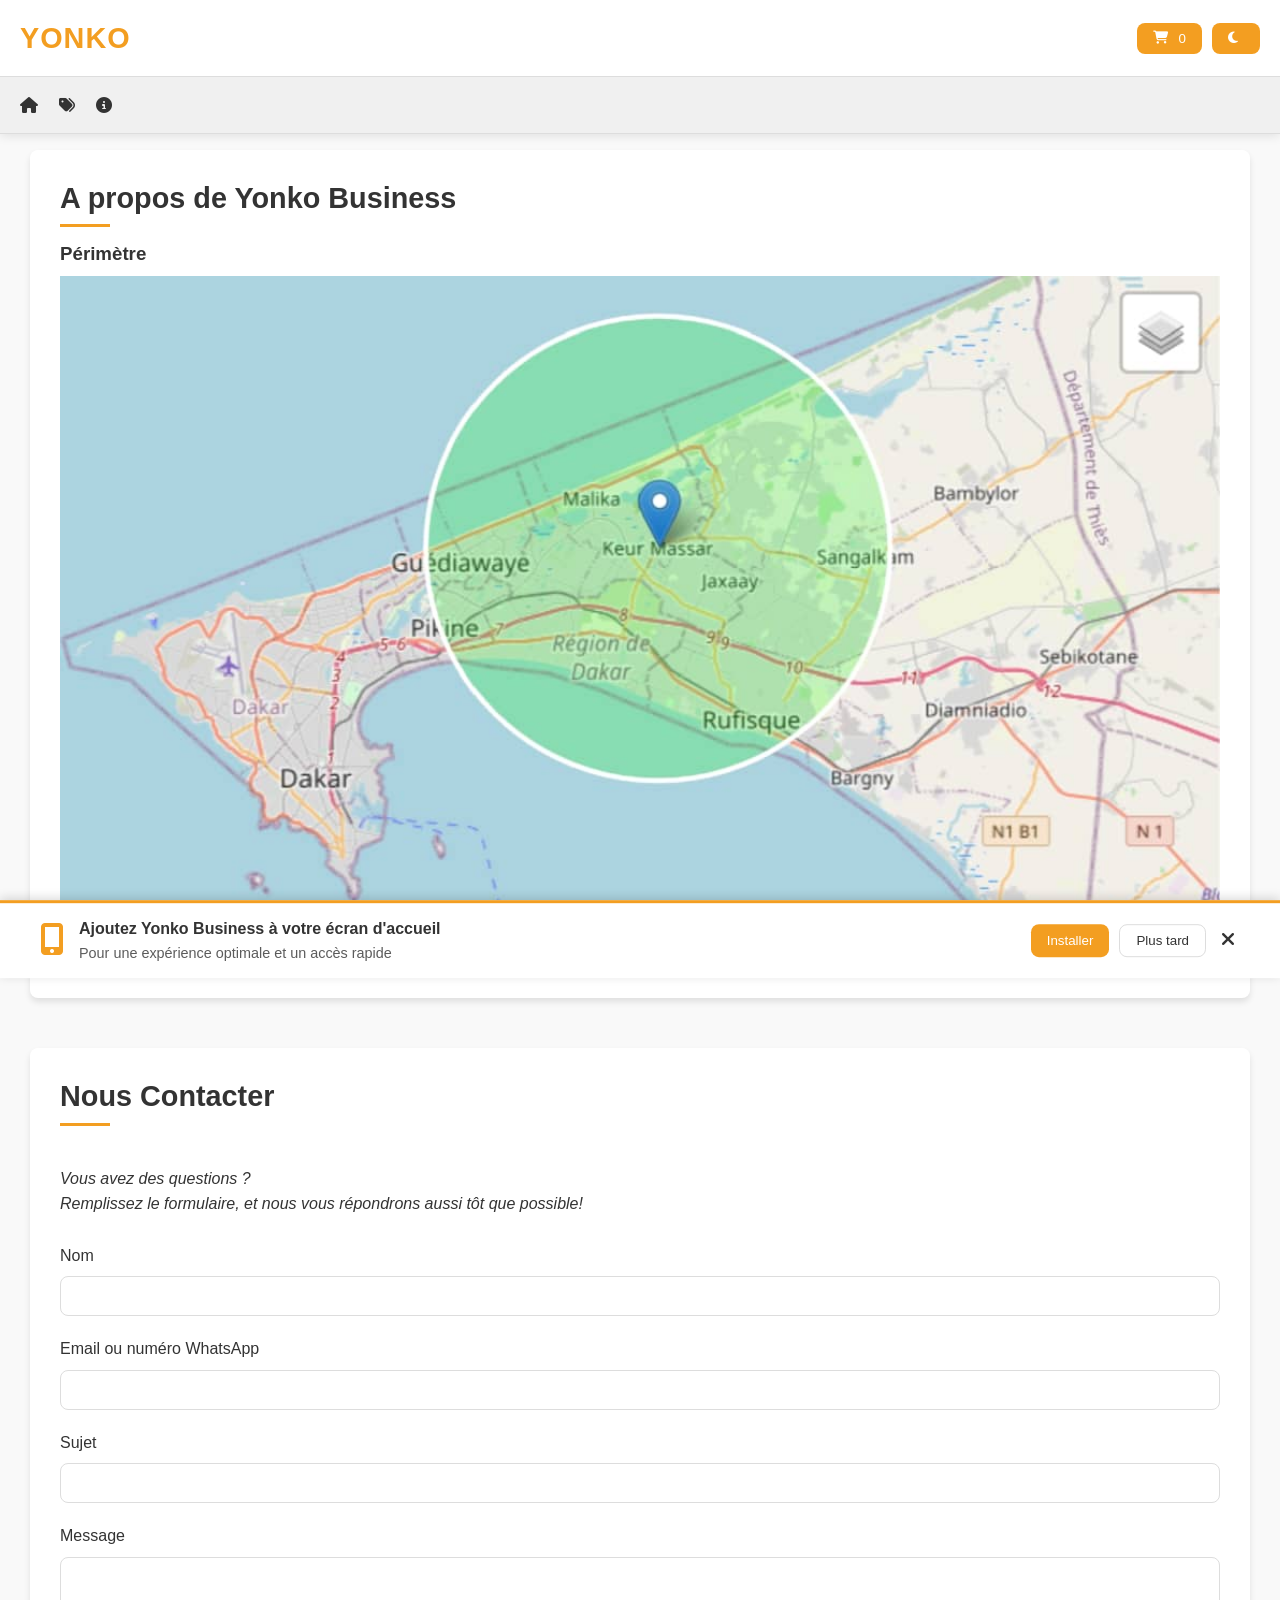
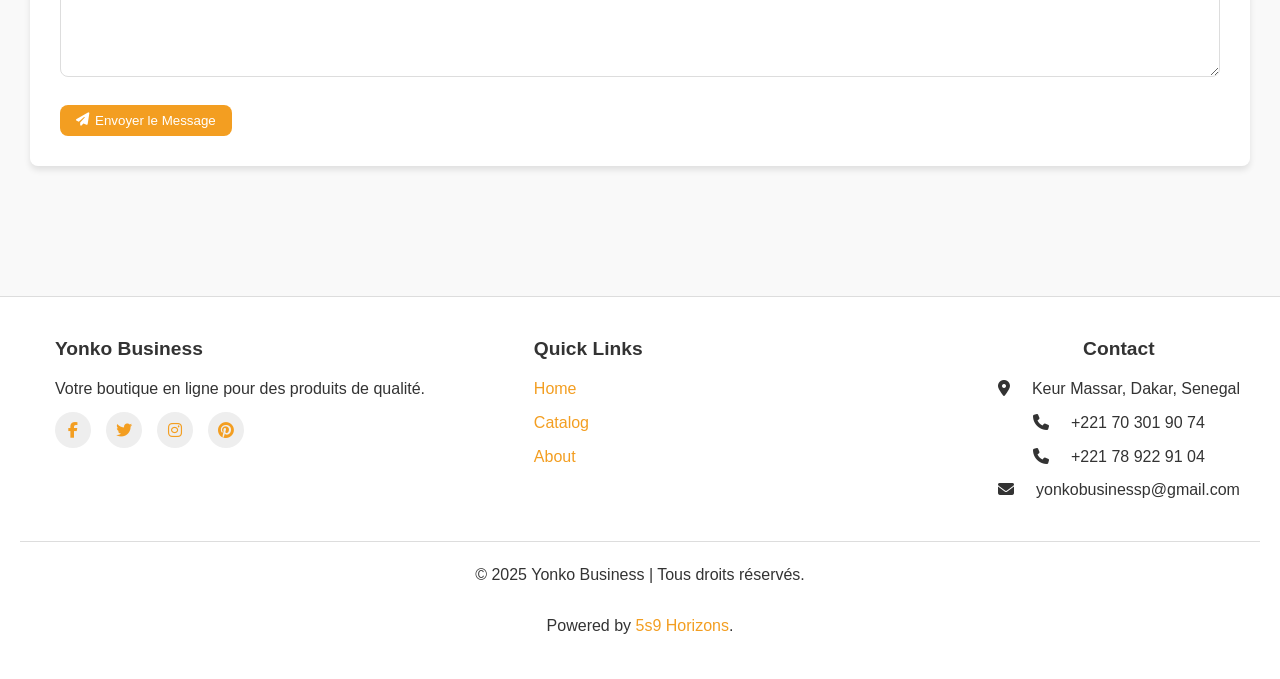
<file: about.html>
<!DOCTYPE html>
<html lang="en">
<head>
  <!-- Google tag (gtag.js) -->
<script async src="https://www.googletagmanager.com/gtag/js?id=G-7WMC8FG0HW"></script>
<script>
  window.dataLayer = window.dataLayer || [];
  function gtag(){dataLayer.push(arguments);}
  gtag('js', new Date());

  gtag('config', 'G-7WMC8FG0HW');
</script>
  <meta charset="UTF-8" />
  <meta name="viewport" content="width=device-width, initial-scale=1.0" />
  <meta name="author" content="5s9 Horizons">
  <meta name="description" content="Yonko Business  est une entreprise de vente en ligne principalement localisée à Keur Massar.">
  <meta name="robots" content="index, follow">
  <title>Infos | Contact - Yonko Business</title>
  <link rel="stylesheet" href="https://cdnjs.cloudflare.com/ajax/libs/font-awesome/6.4.0/css/all.min.css">
  <link rel="stylesheet" href="https://cdnjs.cloudflare.com/ajax/libs/animate.css/4.1.1/animate.min.css">
  <style>
    /* Global Styles */
    :root {
      --primary-color: #f39e21;
      --primary-dark: #f39e21;
      --secondary-color: #ff6b6b;
      --success-color: #38b000;
      --success-dark: #2d8a00;
      --light-bg: #f9f9f9;
      --dark-bg: #121212;
      --light-card: #ffffff;
      --dark-card: #1e1e1e;
      --light-text: #333333;
      --dark-text: #e0e0e0;
      --border-light: #dddddd;
      --border-dark: #444444;
      --transition-speed: 0.3s;
      --box-shadow: 0 4px 6px rgba(0, 0, 0, 0.1);
      --box-shadow-hover: 0 6px 12px rgba(0, 0, 0, 0.15);
      --border-radius: 8px;
      --header-height: 120px; /* Added to manage content offset */
    }

    * {
      box-sizing: border-box;
      margin: 0;
      padding: 0;
    }

    body {
      font-family: 'Segoe UI', Tahoma, Geneva, Verdana, sans-serif;
      background-color: var(--light-bg);
      color: var(--light-text);
      transition: background-color var(--transition-speed) ease, 
                  color var(--transition-speed) ease;
      padding-top: var(--header-height); /* Using variable for consistency */
      line-height: 1.6;
      scroll-behavior: smooth;
    }

    a {
      text-decoration: none;
      color: inherit;
    }

    .dark-mode {
      background-color: var(--dark-bg);
      color: var(--dark-text);
    }

    /* Typography */
    h1, h2, h3, h4 {
      font-weight: 600;
      line-height: 1.3;
      margin-bottom: 0.5em;
    }

    h1 {
      font-size: 2.2em;
    }

    h2 {
      font-size: 1.8em;
      position: relative;
      padding-bottom: 10px;
    }

    h2::after {
      content: '';
      position: absolute;
      left: 0;
      bottom: 0;
      height: 3px;
      width: 50px;
      background-color: var(--primary-color);
      transition: width 0.3s ease;
    }

    h2:hover::after {
      width: 100px;
    }

    /* Button Styles */
    .btn {
      padding: 8px 16px;
      cursor: pointer;
      border: none;
      border-radius: var(--border-radius);
      font-weight: 500;
      transition: all 0.2s ease;
      display: inline-flex;
      align-items: center;
      justify-content: center;
    }

    .btn-primary {
      background-color: var(--primary-color);
      color: white;
    }

    .btn-primary:hover {
      background-color: var(--primary-dark);
      transform: translateY(-2px);
      box-shadow: var(--box-shadow);
    }

    .btn-success {
      background-color: var(--success-color);
      color: white;
    }

    .btn-success:hover {
      background-color: var(--success-dark);
      transform: translateY(-2px);
      box-shadow: var(--box-shadow);
    }

    .btn-danger {
      background-color: var(--secondary-color);
      color: white;
    }

    .btn i {
      margin-right: 6px;
    }
    
    .btn-primary a {
      color: white;
      display: flex;
      align-items: center;
      gap: 5px;
    }

    /* Double Header */
    header {
      width: 100%;
      position: fixed;
      top: 0;
      z-index: 1000;
      box-shadow: 0 2px 10px rgba(0, 0, 0, 0.1);
    }

    .top-header {
      width: 100%;
      display: flex;
      align-items: center;
      padding: 15px 20px;
      border-bottom: 1px solid var(--border-light);
      background-color: var(--light-card);
      transition: background-color var(--transition-speed) ease, 
                  border-color var(--transition-speed) ease;
    }

    .nav-header {
      width: 100%;
      display: flex;
      align-items: center;
      padding: 15px 20px;
      border-bottom: 1px solid var(--border-light);
      background-color: var(--light-card);
      transition: background-color var(--transition-speed) ease, 
                  border-color var(--transition-speed) ease;
      /* Removed position: fixed to prevent content from being hidden */
    }

    .dark-mode .top-header,
    .dark-mode .nav-header {
      background-color: var(--dark-card);
      border-bottom: 1px solid var(--border-dark);
    }

    .top-header {
      justify-content: space-between;
    }

    .top-header .logo {
      font-size: 1.8em;
      font-weight: bold;
      color: var(--primary-color);
      text-transform: uppercase;
      letter-spacing: 1px;
      display: flex;
      align-items: center;
    }

    .logo i {
      margin-right: 8px;
      font-size: 0.9em;
    }

    .top-header .controls {
      display: flex;
      gap: 10px;
    }

    .nav-header {
      justify-content: space-between;
      background-color: #f0f0f0;
    }

    .dark-mode .nav-header {
      background-color: #2a2a2a;
    }

    .nav-header nav {
      display: flex;
      gap: 15px;
    }

    .nav-header nav a {
      position: relative;
      padding: 5px 0;
      font-weight: 500;
      transition: color 0.2s;
      display: flex;
      align-items: center;
    }

    .nav-header nav a i {
      margin-right: 6px;
      font-size: 1em;
    }

    .nav-header nav a::after {
      content: '';
      position: absolute;
      bottom: 0;
      left: 0;
      width: 0;
      height: 2px;
      background-color: var(--primary-color);
      transition: width 0.3s ease;
    }

    .nav-header nav a:hover::after {
      width: 100%;
    }

    .nav-header .search-bar {
      flex-grow: 1;
      max-width: 300px;
      margin-left: 20px;
      position: relative;
    }

    .nav-header .search-bar input {
      width: 100%;
      padding: 8px 12px 8px 35px;
      font-size: 0.9em;
      border: 1px solid var(--border-light);
      border-radius: var(--border-radius);
      transition: border-color 0.2s, box-shadow 0.2s;
    }

    .dark-mode .nav-header .search-bar input {
      background-color: #333;
      color: #ddd;
      border-color: var(--border-dark);
    }

    .nav-header .search-bar input:focus {
      outline: none;
      border-color: var(--primary-color);
      box-shadow: 0 0 0 3px rgba(58, 134, 255, 0.2);
    }

    /* Main Content */
    main {
      padding: 30px;
      transition: margin-left var(--transition-speed) ease;
    }

    aside.expanded ~ main {
      margin-left: 220px;
    }

    /* Section Styles */
    section {
      margin-bottom: 50px;
      animation: fadeIn 0.5s ease;
    }

    @keyframes fadeIn {
      from { opacity: 0; transform: translateY(20px); }
      to { opacity: 1; transform: translateY(0); }
    }

    /* Hero Section */
    #home {
      text-align: center;
      padding: 30px 0;
      background: linear-gradient(135deg, rgba(58, 134, 255, 0.1), rgba(255, 107, 107, 0.1));
      border-radius: var(--border-radius);
      margin-bottom: 40px;
    }

    #home h1 {
      font-size: 2.5em;
      margin-bottom: 15px;
      color: var(--primary-color);
    }

    #home p {
      font-size: 1.2em;
      max-width: 600px;
      margin: 0 auto 20px;
    }

    /* About Section */
    #about {
      background-color: var(--light-card);
      padding: 30px;
      border-radius: var(--border-radius);
      box-shadow: var(--box-shadow);
      transition: background-color var(--transition-speed) ease;
    }

    .dark-mode #about {
      background-color: var(--dark-card);
    }

    /* Contact Form */
    #contact {
      background-color: var(--light-card);
      padding: 30px;
      border-radius: var(--border-radius);
      box-shadow: var(--box-shadow);
      transition: background-color var(--transition-speed) ease;
    }

    .dark-mode #contact {
      background-color: var(--dark-card);
    }

    form div {
      margin-bottom: 20px;
    }

    form label {
      display: block;
      margin-bottom: 8px;
      font-weight: 500;
    }

    form input,
    form textarea {
      width: 100%;
      padding: 10px 12px;
      border: 1px solid var(--border-light);
      border-radius: var(--border-radius);
      font-size: 1em;
      transition: border-color 0.2s, box-shadow 0.2s;
    }

    .dark-mode form input,
    .dark-mode form textarea {
      background-color: #333;
      color: #ddd;
      border-color: var(--border-dark);
    }

    form input:focus,
    form textarea:focus {
      outline: none;
      border-color: var(--primary-color);
      box-shadow: 0 0 0 3px rgba(58, 134, 255, 0.2);
    }

    form textarea {
      resize: vertical;
      min-height: 120px;
    }

    /* Footer */
    footer {
      background-color: var(--light-card);
      padding: 40px 20px;
      text-align: center;
      border-top: 1px solid var(--border-light);
      margin-top: 50px;
      transition: background-color var(--transition-speed) ease, 
                  border-color var(--transition-speed) ease;
    }
      

    .dark-mode footer {
      background-color: var(--dark-card);
      border-top-color: var(--border-dark);
    }

    footer .footer-content {
      display: flex;
      flex-wrap: wrap;
      justify-content: space-around;
      max-width: 1200px;
      margin: 0 auto;
    }

    footer .footer-section {
      flex: 1;
      min-width: 200px;
      margin-bottom: 20px;
      text-align: left;
      padding: 0 15px;
    }

    footer h3 {
      margin-bottom: 15px;
      font-size: 1.2em;
    }

    footer ul {
      list-style: none;
    }

    footer ul li {
      margin-bottom: 8px;
    }

    footer a {
      color: var(--primary-color);
      transition: color 0.2s;
    }

    footer a:hover {
      color: var(--primary-dark);
      text-decoration: underline;
    }

    footer .social-links {
      display: flex;
      gap: 15px;
      margin-top: 10px;
    }

    footer .social-links a {
      width: 36px;
      height: 36px;
      border-radius: 50%;
      background-color: #eee;
      display: flex;
      align-items: center;
      justify-content: center;
      transition: background-color 0.2s, transform 0.2s;
    }

    .dark-mode footer .social-links a {
      background-color: #333;
    }

    footer .social-links a:hover {
      background-color: var(--primary-color);
      color: white;
      transform: translateY(-3px);
    }

    footer .copyright {
      margin-top: 30px;
      padding-top: 20px;
      border-top: 1px solid var(--border-light);
    }

    .dark-mode footer .copyright {
      border-top-color: var(--border-dark);
    }
    
    /* Back to top button */
    #back-to-top {
      position: fixed;
      bottom: 20px;
      right: 20px;
      width: 40px;
      height: 40px;
      border-radius: 50%;
      background-color: var(--primary-color);
      color: white;
      display: none;
      align-items: center;
      justify-content: center;
      cursor: pointer;
      box-shadow: var(--box-shadow);
      border: none;
      transition: background-color 0.2s, transform 0.2s;
      z-index: 900;
    }

    #back-to-top:hover {
      background-color: var(--primary-dark);
      transform: translateY(-3px);
    }

    /* Toast Notification */
    .toast {
      position: fixed;
      top: calc(var(--header-height) + 20px); /* Position below header for better visibility */
      right: 20px;
      background-color: #333;
      color: white;
      padding: 12px 20px;
      border-radius: var(--border-radius);
      box-shadow: var(--box-shadow);
      z-index: 1000;
      display: flex;
      align-items: center;
      gap: 10px;
      opacity: 0;
      transform: translateY(-20px);
      transition: opacity 0.3s, transform 0.3s;
    }

    .toast.show {
      opacity: 1;
      transform: translateY(0);
    }

    .toast.success {
      background-color: var(--success-color);
    }

    .toast.error {
      background-color: var(--secondary-color);
    }

    /* Responsive Adjustments */
    @media (max-width: 768px) {
      body {
        padding-top: 100px;
      }

      .top-header, .nav-header {
        padding: 10px 15px;
      }

      .nav-header {
        flex-wrap: wrap;
      }

      .nav-header nav {
        order: 3;
        width: 100%;
        margin-top: 10px;
        overflow-x: auto;
        white-space: nowrap;
        -webkit-overflow-scrolling: touch;
        padding-bottom: 5px;
      }

      main {
        margin-left: 0 !important;
        padding: 20px;
      }

      footer {
        margin-left: 0 !important; /* Reset footer margin on mobile */
      }

      footer .footer-content {
        flex-direction: column;
      }

      footer .footer-section {
        text-align: center;
      }

      footer .social-links {
        justify-content: center;
      }
    }

    /* Animation Classes */
    .animate__fadeInUp {
      animation-duration: 0.8s;
    }

    .delay-100 { animation-delay: 0.1s; }
    .delay-200 { animation-delay: 0.2s; }
    .delay-300 { animation-delay: 0.3s; }
    .delay-400 { animation-delay: 0.4s; }
    
    #map {
            width: 100%;
            height: 500px;
        }
  </style>
</head>
<body>
  <!-- Toast Notification -->
  <div id="toast" class="toast"></div>

  <!-- Double Fixed Header -->
  <header>
    <!-- Top Header: Logo, Dark/Light Toggle, Cart -->
    <div class="top-header">
      <div class="logo">Yonko</div>
      <div class="controls">
          <button id="cart-button" class="btn btn-primary"><a href="cart.html"><i class="fas fa-shopping-cart"></i><span id="cart-count">0</span></a></button>
        <button id="theme-toggle" class="btn btn-primary"><i class="fas fa-moon"></i></button>
       <!-- <button id="cart-button" class="btn btn-primary"><i class="fas fa-shopping-cart"></i><span id="cart-count">0</span></button> -->
      </div>
    </div>
    <!-- Navigation Header: Main Navigation and Search -->
    <div class="nav-header">
      <nav>
        <a href="index.html"><i class="fas fa-home"></i></a>
        <a href="catalog.html"><i class="fas fa-tags"></i></a>
        <a href=""><i class="fas fa-info-circle"></i></a>
<!--         <a href="contact.html"><i class="fas fa-envelope"></i></a> -->
<!--         <a href="wishlist.html"><i class="fas fa-heart"></i></a> -->
        <!-- <a href="news.html" class="active"><i class="fas fa-newspaper"></i></a>
        <a href=""><i class="fas fa-history"></i></a> -->
      </nav>
    </div>
  </header>

  <!-- Main Content Area -->
  <main>
    <!-- About Section -->
    <section id="about" class="animate__animated animate__fadeIn">
      <h2>A propos de Yonko Business</h2>
      <h3>Périmètre</h3>
      <img src="mapkm.jpeg" width="100%" max-width="650px">
    </section>
    
<!--     <section class="animate__animated animate__fadeIn">
        <h2>Our Location</h2>
    <div id="map">
        <iframe src="https://www.google.com/maps/embed?pb=!1m18!1m12!1m3!1d3858.2582341587135!2d-17.28509792576341!3d14.754476073292587!2m3!1f0!2f0!3f0!3m2!1i1024!2i768!4f13.1!3m3!1m2!1s0xec1a00f6eab30ef%3A0xd55f997cde69003!2sLyma%20Shop!5e0!3m2!1sfr!2ssn!4v1741525266486!5m2!1sfr!2ssn" width="100%" height="100%" style="border:0;" allowfullscreen="" loading="lazy" referrerpolicy="no-referrer-when-downgrade"></iframe>
    </div>
    </section> -->

    <!-- Contact Form Section -->
    <section id="contact" class="animate__animated animate__fadeIn">
      <h2>Nous Contacter</h2>
      <br>
      <p><i>Vous avez des questions ?</i></p>
      <p><i>Remplissez le formulaire, et nous vous répondrons aussi tôt que possible!</i></p><br>
      <form id="contact-form" id="notify-form" class="email-form" action="https://formspree.io/f/mqaprrqg"
  method="POST">
        <div>
          <label for="name">Nom</label>
          <input type="text" id="name" name="name" required>
        </div>
        <div>
          <label for="email">Email ou numéro WhatsApp</label>
          <input type="email" id="email" name="email" required>
        </div>
        <div>
          <label for="subject">Sujet</label>
          <input type="text" id="subject" name="subject" required>
        </div>
        <div>
          <label for="message">Message</label>
          <textarea id="message" name="message" required></textarea>
        </div>
        <button type="submit" class="btn btn-primary"><i class="fas fa-paper-plane"></i> Envoyer le Message</button>
      </form>
    </section>
  </main>

  <!-- Footer -->
  <footer>
    <div class="footer-content">
      <div class="footer-section">
        <h3>Yonko Business</h3>
        <p>Votre boutique en ligne pour des produits de qualité.</p>
        <div class="social-links">
          <a href="#"><i class="fab fa-facebook-f"></i></a>
          <a href="#"><i class="fab fa-twitter"></i></a>
          <a href="#"><i class="fab fa-instagram"></i></a>
          <a href="#"><i class="fab fa-pinterest"></i></a>
        </div>
      </div>
      <div class="footer-section">
        <h3>Quick Links</h3>
        <ul>
          <li><a href="index.html">Home</a></li>
          <li><a href="catalog.html">Catalog</a></li>
          <li><a href="#about.html">About</a></li>
<!--           <li><a href="#contact">Contact</a></li> -->
        </ul>
      </div>
<!--       <div class="footer-section">
        <h3>Help</h3>
        <ul>
          <li><a href="#">FAQs</a></li>
          <li><a href="#">Shipping Policy</a></li>
          <li><a href="#">Returns & Refunds</a></li>
          <li><a href="#">Privacy Policy</a></li>
        </ul>
      </div> -->
      <div>
        <h3>Contact</h3>
        <ul>
          <li><i class="fas fa-map-marker-alt"></i>&nbsp;&nbsp;&nbsp;&nbsp; Keur Massar, Dakar, Senegal</li>
          <li><i class="fas fa-phone"></i>&nbsp;&nbsp;&nbsp;&nbsp; +221 70 301 90 74</li>
          <li><i class="fas fa-phone"></i>&nbsp;&nbsp;&nbsp;&nbsp; +221 78 922 91 04</li>
          <li><i class="fas fa-envelope"></i>&nbsp;&nbsp;&nbsp;&nbsp; yonkobusinessp@gmail.com</li>
        </ul>
      </div>
    </div>
    <div class="copyright">
      <p>&copy; 2025 Yonko Business | Tous droits réservés.</p><br>
      <p>Powered by <a href="https://5s9horizons.github.io">5s9 Horizons</a>.</p>
    </div>
  </footer>

  <!-- Back to Top Button -->
  <button id="back-to-top"><i class="fas fa-arrow-up"></i></button>

  <!-- JavaScript -->
<!--   <script src="back-button.js"></script> -->
  <script src="loadingscreen.js"></script>
  <script src="cart.js"></script>
<!--   <script src="wishlist.js"></script> -->
  <script src="pwa-install-banner.js"></script>
  
  <!-- Google tag (gtag.js) -->
<script async src="https://www.googletagmanager.com/gtag/js?id=G-BBR472G721"></script>
<script>
  window.dataLayer = window.dataLayer || [];
  function gtag(){dataLayer.push(arguments);}
  gtag('js', new Date());

  gtag('config', 'G-BBR472G721');
</script>
  
  <script>
    // DOM Elements
    const themeToggle = document.getElementById('theme-toggle');
    const body = document.body;
    const backToTop = document.getElementById('back-to-top');
    const contactForm = document.getElementById('contact-form');
    const toast = document.getElementById('toast');

    // Theme Toggle
    themeToggle.addEventListener('click', () => {
      body.classList.toggle('dark-mode');
      
      if (body.classList.contains('dark-mode')) {
        themeToggle.innerHTML = '<i class="fas fa-sun"></i>';
      } else {
        themeToggle.innerHTML = '<i class="fas fa-moon"></i>';
      }
      
      // Save preference to localStorage
      localStorage.setItem('darkMode', body.classList.contains('dark-mode'));
    });

    // Check for saved theme preference
    if (localStorage.getItem('darkMode') === 'true') {
      body.classList.add('dark-mode');
      themeToggle.innerHTML = '<i class="fas fa-sun"></i>';
    }

    // Back to Top button
    window.addEventListener('scroll', () => {
      if (window.scrollY > 300) {
        backToTop.style.display = 'flex';
      } else {
        backToTop.style.display = 'none';
      }
    });

    backToTop.addEventListener('click', () => {
      window.scrollTo({
        top: 0,
        behavior: 'smooth'
      });
    });


    
      formData.forEach((value, key) => {
        formObject[key] = value;
      });
    });

    // Form Submission Handler
    contactForm.addEventListener('submit', (e) => {
      e.preventDefault();
      
      // Disable the button to prevent multiple submissions
      notifyButton.disabled = true;
      notifyButton.innerHTML = '<i class="fas fa-spinner fa-spin"></i> Sending...';
      
      // Get the form data
      const formData = new FormData(contactForm);
      const formObject = {};
      
      // Send the form data to Formspree
      fetch(notifyForm.action, {
        method: 'POST',
        body: formData,
        headers: {
          'Accept': 'application/json'
        }
      })
      .then(response => {
        if (response.ok) {
          return response.json();
        }
        throw new Error('Network response was not ok.');
      })
      .then(data => {
        // Success - Show success toast
        showToast('<i class="fas fa-check-circle"></i> Merci! Nous vous notifierons lorsque nous serons de retour en ligne.', 'success');
        
        // Update button state
        notifyButton.innerHTML = '<i class="fas fa-check"></i> Vous serez notifié';
        notifyButton.disabled = true;
        notifyButton.style.backgroundColor = '#28a745';
        
        // Clear the input
        emailInput.value = '';
      })
      .catch(error => {
        // Error - Show error toast
        showToast('<i class="fas fa-exclamation-circle"></i> Quelque chose s\'est mal passé. Veuillez réessayer.', 'error');
        
        // Re-enable the button
        notifyButton.disabled = false;
        notifyButton.innerHTML = '<i class="fas fa-bell"></i> Me Notifier lorsque c\'est prêt';
      });
    });


    // Toast Notification
    function showToast(message, type = '') {
      toast.textContent = message;
      toast.className = 'toast';
      
      if (type) {
        toast.classList.add(type);
      }
      
      toast.classList.add('show');
      
      setTimeout(() => {
        toast.classList.remove('show');
      }, 3000);
    }

    // Navigation Smooth Scrolling
    document.querySelectorAll('nav a, .footer-section a').forEach(anchor => {
      if (anchor.getAttribute('href').startsWith('#')) {
        anchor.addEventListener('click', function(e) {
          e.preventDefault();
          
          const targetId = this.getAttribute('href');
          if (targetId === '#cart') {
            cartButton.click();
            return;
          }
          
          const targetElement = document.querySelector(targetId);
          
          if (targetElement) {
            // Show all sections first
            document.querySelectorAll('main > section').forEach(section => {
              if (section.id !== 'cart') {
                section.style.display = 'block';
              } else {
                section.style.display = 'none';
              }
            });
            
            window.scrollTo({
              top: targetElement.offsetTop - 120,
              behavior: 'smooth'
            });
          }
        });
      }
    });

    // Initialize animations for elements that enter viewport
    function handleIntersection(entries, observer) {
      entries.forEach(entry => {
        if (entry.isIntersecting) {
          entry.target.classList.add('animate__fadeInUp');
          observer.unobserve(entry.target);
        }
      });
    }

    // Set up Intersection Observer
    const observer = new IntersectionObserver(handleIntersection, {
      root: null,
      rootMargin: '0px',
      threshold: 0.1
    });

    // Observe all product cards
    document.querySelectorAll('.product-card').forEach(card => {
      card.classList.remove('animate__fadeInUp');
      observer.observe(card);
    });
    
    document.addEventListener('DOMContentLoaded', function() {
    // Get the actual height of the header
    const header = document.querySelector('header');
    const actualHeaderHeight = header.offsetHeight;
    
    // Update the CSS variable with the actual header height
    document.documentElement.style.setProperty('--header-height', actualHeaderHeight + 'px');
    
    // Update padding-top of body and top position of aside
    document.body.style.paddingTop = actualHeaderHeight + 'px';
    
    // Also update toast position if needed
    const toastElements = document.querySelectorAll('.toast');
    toastElements.forEach(toast => {
      toast.style.top = (actualHeaderHeight + 20) + 'px';
    });
    
    // Update on window resize
    window.addEventListener('resize', function() {
      const newHeaderHeight = header.offsetHeight;
      document.documentElement.style.setProperty('--header-height', newHeaderHeight + 'px');
      document.body.style.paddingTop = newHeaderHeight + 'px';
      
      toastElements.forEach(toast => {
        toast.style.top = (newHeaderHeight + 20) + 'px';
      });
    });
  });
  
  // service worker
    
    if ('serviceWorker' in navigator) {
  window.addEventListener('load', () => {
    navigator.serviceWorker.register('/yonkobusiness.github.io/service-worker.js')
      .then(registration => {
        console.log('Service Worker registered with scope:', registration.scope);
      })
      .catch(error => {
        console.error('Service Worker registration failed:', error);
      });
  });
}
  </script>
</body>
</html>
</file>
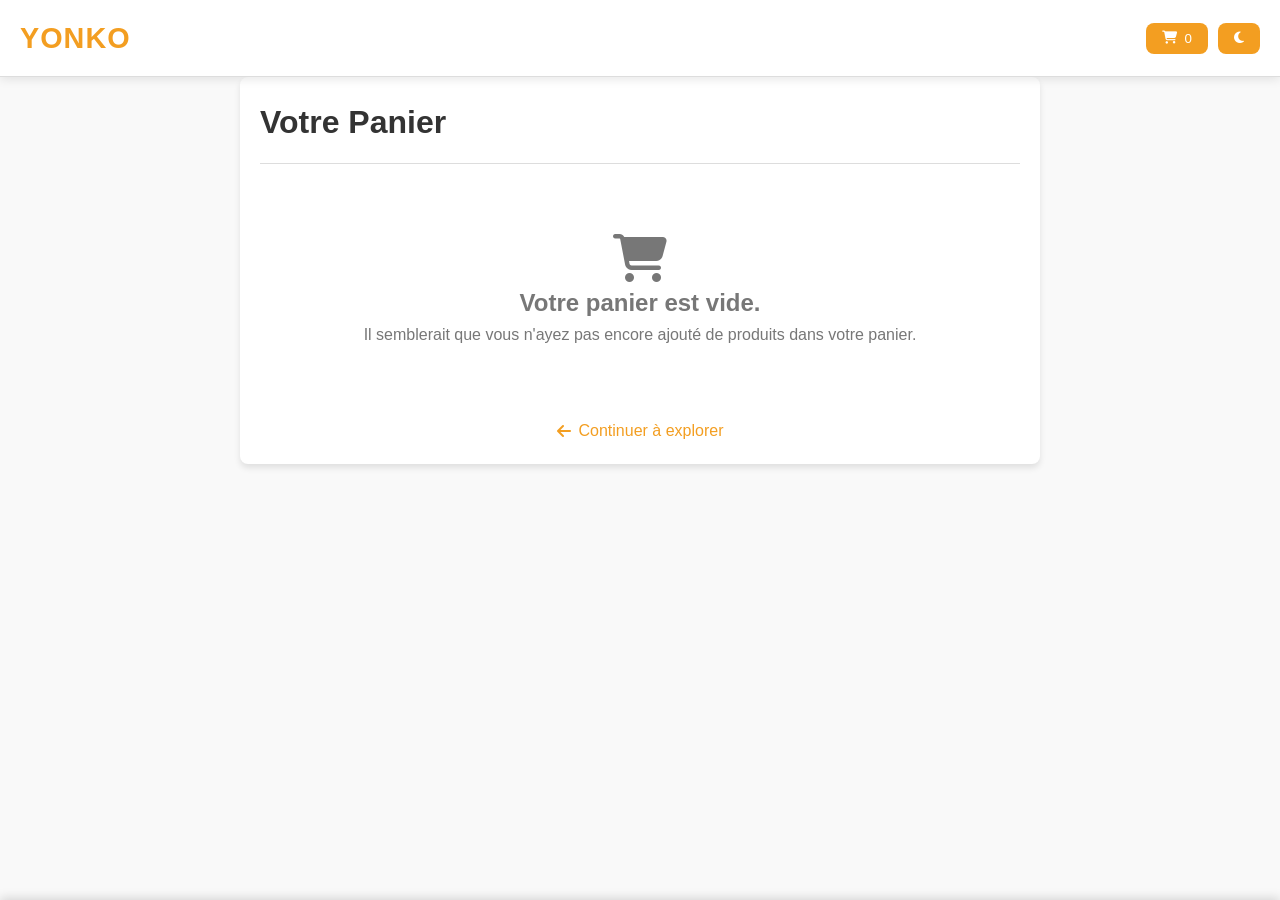
<file: cart.html>
<!DOCTYPE html>
<html lang="en">
<head>
  <!-- Google tag (gtag.js) -->
<script async src="https://www.googletagmanager.com/gtag/js?id=G-7WMC8FG0HW"></script>
<script>
  window.dataLayer = window.dataLayer || [];
  function gtag(){dataLayer.push(arguments);}
  gtag('js', new Date());

  gtag('config', 'G-7WMC8FG0HW');
</script>
  <meta charset="UTF-8" />
  <meta name="viewport" content="width=device-width, initial-scale=1.0" />
  <title>Panier - Yonko Business</title>
  <link rel="stylesheet" href="https://cdnjs.cloudflare.com/ajax/libs/font-awesome/6.4.0/css/all.min.css">
  <link rel="stylesheet" href="https://cdnjs.cloudflare.com/ajax/libs/animate.css/4.1.1/animate.min.css">
  <style>
    :root {
      --primary-color: #f39e21;
      --primary-dark: #f39e21;
      --secondary-color: #ff6b6b;
      --light-bg: #f9f9f9;
      --dark-bg: #121212;
      --light-card: #ffffff;
      --dark-card: #1e1e1e;
      --light-text: #333333;
      --dark-text: #e0e0e0;
      --border-light: #dddddd;
      --border-dark: #444444;
      --transition-speed: 0.3s;
      --box-shadow: 0 4px 6px rgba(0, 0, 0, 0.1);
      --border-radius: 8px;
      --header-height: 120px;
    }

    * {
      box-sizing: border-box;
      margin: 0;
      padding: 0;
    }

    body {
      font-family: 'Segoe UI', Tahoma, Geneva, Verdana, sans-serif;
      background-color: var(--light-bg);
      color: var(--light-text);
      transition: background-color var(--transition-speed) ease, 
                  color var(--transition-speed) ease;
      padding-top: var(--header-height);
      line-height: 1.6;
      scroll-behavior: smooth;
    }

    a {
      text-decoration: none;
      color: var(--primary-color);
      transition: color 0.2s;
    }

    a:hover {
      color: var(--primary-dark);
    }

    .dark-mode {
      background-color: var(--dark-bg);
      color: var(--dark-text);
    }

    /* Header styles */
    header {
      width: 100%;
      position: fixed;
      top: 0;
      z-index: 1000;
      box-shadow: 0 2px 10px rgba(0, 0, 0, 0.1);
    }

    .top-header {
      width: 100%;
      display: flex;
      align-items: center;
      justify-content: space-between;
      padding: 15px 20px;
      border-bottom: 1px solid var(--border-light);
      background-color: var(--light-card);
      transition: background-color var(--transition-speed) ease, 
                  border-color var(--transition-speed) ease;
    }

    .dark-mode .top-header {
      background-color: var(--dark-card);
      border-bottom: 1px solid var(--border-dark);
    }

    .top-header .logo {
      font-size: 1.8em;
      font-weight: bold;
      color: var(--primary-color);
      text-transform: uppercase;
      letter-spacing: 1px;
      display: flex;
      align-items: center;
    }

    .logo i {
      margin-right: 8px;
      font-size: 0.9em;
    }

    .top-header .controls {
      display: flex;
      gap: 10px;
    }

    .btn {
      padding: 8px 16px;
      cursor: pointer;
      border: none;
      border-radius: var(--border-radius);
      font-weight: 500;
      transition: all 0.2s ease;
      display: inline-flex;
      align-items: center;
      justify-content: center;
    }

    .btn-primary {
      background-color: var(--primary-color);
      color: white;
    }

    .btn-primary:hover {
      background-color: var(--primary-dark);
      transform: translateY(-2px);
      box-shadow: var(--box-shadow);
    }

    .btn-danger {
      background-color: var(--secondary-color);
      color: white;
      padding: 6px 12px;
      border-radius: 4px;
    }
    
    .btn-primary a {
      color: white;
      display: flex;
      align-items: center;
      gap: 5px;
    }
    
    /* Cart specific styles */
    .cart-page {
      max-width: 800px;
      margin: 0 auto;
      padding: 20px;
      background-color: var(--light-card);
      border-radius: var(--border-radius);
      box-shadow: var(--box-shadow);
      transition: background-color var(--transition-speed) ease;
    }
    
    .dark-mode .cart-page {
      background-color: var(--dark-card);
    }
    
    .cart-header {
      display: flex;
      justify-content: space-between;
      align-items: center;
      margin-bottom: 20px;
      padding-bottom: 15px;
      border-bottom: 1px solid var(--border-light);
    }
    
    .dark-mode .cart-header {
      border-bottom: 1px solid var(--border-dark);
    }
    
    .cart-empty-message {
      text-align: center;
      padding: 40px;
      color: #777;
    }
    
    .cart-items {
      margin-bottom: 30px;
    }
    
    .cart-item {
      display: flex;
      justify-content: space-between;
      align-items: center;
      padding: 15px;
      border-bottom: 1px solid var(--border-light);
      transition: border-color var(--transition-speed) ease;
    }
    
    .dark-mode .cart-item {
      border-bottom: 1px solid var(--border-dark);
    }
    
    .cart-item-details {
      display: flex;
      align-items: center;
    }
    
    .cart-item-image {
      width: 80px;
      height: 80px;
      object-fit: cover;
      margin-right: 15px;
      border-radius: 5px;
    }
    
    .cart-actions {
      display: flex;
      gap: 10px;
    }
    
    .cart-summary {
      background-color: var(--light-bg);
      padding: 20px;
      border-radius: var(--border-radius);
      transition: background-color var(--transition-speed) ease;
    }
    
    .dark-mode .cart-summary {
      background-color: var(--dark-bg);
    }
    
    .cart-total {
      font-size: 1.2em;
      font-weight: bold;
      margin-bottom: 20px;
      display: flex;
      justify-content: space-between;
    }
    
    .btn-currency {
      background-color: var(--primary-color);
      color: white;
      border: none;
      padding: 8px 16px;
      border-radius: var(--border-radius);
      cursor: pointer;
      transition: background-color 0.2s, transform 0.2s;
    }
    
    .btn-currency:hover {
      background-color: var(--primary-dark);
      transform: translateY(-2px);
    }
    
    .btn-checkout {
      width: 100%;
      background-color: #28a745;
      color: white;
      border: none;
      padding: 12px;
      border-radius: var(--border-radius);
      font-size: 1.1em;
      cursor: pointer;
      display: flex;
      justify-content: center;
      align-items: center;
      gap: 10px;
      transition: background-color 0.2s, transform 0.2s, box-shadow 0.2s;
    }
    
    .btn-checkout:hover {
      background-color: #218838;
      transform: translateY(-2px);
      box-shadow: var(--box-shadow);
    }
    
    .whatsapp-text {
      margin-top: 10px;
      text-align: center;
      font-size: 0.9em;
      color: #6c757d;
    }
    
    .continue-shopping {
      margin-top: 30px;
      text-align: center;
    }
    
    .continue-shopping a {
      display: inline-flex;
      align-items: center;
      gap: 8px;
      color: var(--primary-color);
      font-weight: 500;
      transition: color 0.2s, transform 0.2s;
    }
    
    .continue-shopping a:hover {
      color: var(--primary-dark);
      transform: translateY(-2px);
    }
    
    /* Toast notification */
    .toast {
      position: fixed;
      top: calc(var(--header-height) + 20px);
      right: 20px;
      padding: 12px 20px;
      border-radius: var(--border-radius);
      background-color: #333;
      color: white;
      z-index: 1000;
      opacity: 0;
      transform: translateY(-20px);
      transition: opacity 0.3s, transform 0.3s;
      box-shadow: var(--box-shadow);
    }
    
    .toast.show {
      opacity: 1;
      transform: translateY(0);
    }
    
    .toast.success {
      background-color: #28a745;
    }
    
    .toast.error {
      background-color: #dc3545;
    }
    
    /* Responsive styles */
    @media (max-width: 768px) {
      body {
        padding-top: 100px;
      }

      .top-header {
        padding: 10px 15px;
      }
      
      .cart-item {
        flex-direction: column;
        align-items: flex-start;
      }
      
      .cart-item div {
        margin-top: 10px;
        align-self: flex-end;
        display: flex;
        align-items: center;
        gap: 10px;
      }
    }
  </style>
</head>
<body>
  <!-- Toast Notification -->
  <div id="toast" class="toast"></div>

  <!-- Header -->
  <header>
    <!-- Top Header: Logo, Dark/Light Toggle -->
    <div class="top-header">
      <a href="home.html" class="logo">Yonko</a>
      <div class="controls">
          <button class="btn btn-primary"><i class="fas fa-shopping-cart"></i>&nbsp;&nbsp;<span id="cart-count">0</span></button>
        <button id="theme-toggle" class="btn btn-primary"><i class="fas fa-moon"></i></button>
      </div>
    </div>
  </header>

  <!-- Main Content Area -->
  <main>
    <div class="cart-page animate__animated animate__fadeIn">
      <div class="cart-header">
        <h1>Votre Panier</h1>
<!--         <button id="currency-toggle" class="btn-currency">
          Toggle Currency
        </button> -->
      </div>
      
      <div id="cart-items" class="cart-items">
        <!-- Cart items will be loaded dynamically -->
      </div>
      
      <div id="cart-empty-message" class="cart-empty-message" style="display: none;">
        <i class="fas fa-shopping-cart fa-3x"></i>
        <h2>Votre panier est vide.</h2>
        <p>Il semblerait que vous n'ayez pas encore ajouté de produits dans votre panier.</p>
      </div>
      
      <div id="cart-summary" class="cart-summary">
        <div class="cart-total">
          <span>Total:</span>
          <span id="cart-total">0 CFA</span>
        </div>
        
        <button id="checkout-btn" class="btn-checkout">
          <i class="fab fa-whatsapp"></i> Commander par WhatsApp
        </button>
        
        <p class="whatsapp-text">
          Nous allons préparer votre commande et nous vous contacterons pour les détails de la livraison.
        </p>
      </div>
      
      <div class="continue-shopping">
        <a href="catalog.html">
          <i class="fas fa-arrow-left"></i> Continuer à explorer
        </a>
      </div>
    </div>
  </main>

  <!-- JavaScript -->
  <script src="back-button.js"></script>
  <script src="cart.js"></script>
<!--   <script src="wishlist.js"></script> -->
  
  <script src="loadingscreen.js"></script>
  <script src="pwa-install-banner.js"></script>
  
  <!-- Google tag (gtag.js) -->
<script async src="https://www.googletagmanager.com/gtag/js?id=G-BBR472G721"></script>
<script>
  window.dataLayer = window.dataLayer || [];
  function gtag(){dataLayer.push(arguments);}
  gtag('js', new Date());

  gtag('config', 'G-BBR472G721');
</script>
  
  <script>
    // DOM Elements
    const themeToggle = document.getElementById('theme-toggle');
    const body = document.body;
    
    // Theme Toggle
    themeToggle.addEventListener('click', () => {
      body.classList.toggle('dark-mode');
      
      if (body.classList.contains('dark-mode')) {
        themeToggle.innerHTML = '<i class="fas fa-sun"></i>';
      } else {
        themeToggle.innerHTML = '<i class="fas fa-moon"></i>';
      }
      
      // Save preference to localStorage
      localStorage.setItem('darkMode', body.classList.contains('dark-mode'));
    });
    
    // Check for saved theme preference
    if (localStorage.getItem('darkMode') === 'true') {
      body.classList.add('dark-mode');
      themeToggle.innerHTML = '<i class="fas fa-sun"></i>';
    }
    
    // Handle header height for responsive design
    document.addEventListener('DOMContentLoaded', function() {
      // Get the actual height of the header
      const header = document.querySelector('header');
      const actualHeaderHeight = header.offsetHeight;
      
      // Update the CSS variable with the actual header height
      document.documentElement.style.setProperty('--header-height', actualHeaderHeight + 'px');
      
      // Update padding-top of body
      document.body.style.paddingTop = actualHeaderHeight + 'px';
      
      // Also update toast position
      document.querySelector('.toast').style.top = (actualHeaderHeight + 20) + 'px';
      
      // Update on window resize
      window.addEventListener('resize', function() {
        const newHeaderHeight = header.offsetHeight;
        document.documentElement.style.setProperty('--header-height', newHeaderHeight + 'px');
        document.body.style.paddingTop = newHeaderHeight + 'px';
        document.querySelector('.toast').style.top = (newHeaderHeight + 20) + 'px';
      });
      
      // Check if cart is empty and show appropriate message
      function checkEmptyCart() {
        const cartItems = document.getElementById('cart-items');
        const emptyMessage = document.getElementById('cart-empty-message');
        const cartSummary = document.getElementById('cart-summary');
        
        if (cartItems && cartItems.children.length === 0) {
          if (emptyMessage) emptyMessage.style.display = 'block';
          if (cartSummary) cartSummary.style.display = 'none';
        } else {
          if (emptyMessage) emptyMessage.style.display = 'none';
          if (cartSummary) cartSummary.style.display = 'block';
        }
      }
      
      // Run initial check after cart is initialized
      setTimeout(checkEmptyCart, 500);
    });
    
    // service worker
    
    if ('serviceWorker' in navigator) {
  window.addEventListener('load', () => {
    navigator.serviceWorker.register('/yonkobusiness.github.io/service-worker.js')
      .then(registration => {
        console.log('Service Worker registered with scope:', registration.scope);
      })
      .catch(error => {
        console.error('Service Worker registration failed:', error);
      });
  });
}
  </script>
</body>
</html>
</file>
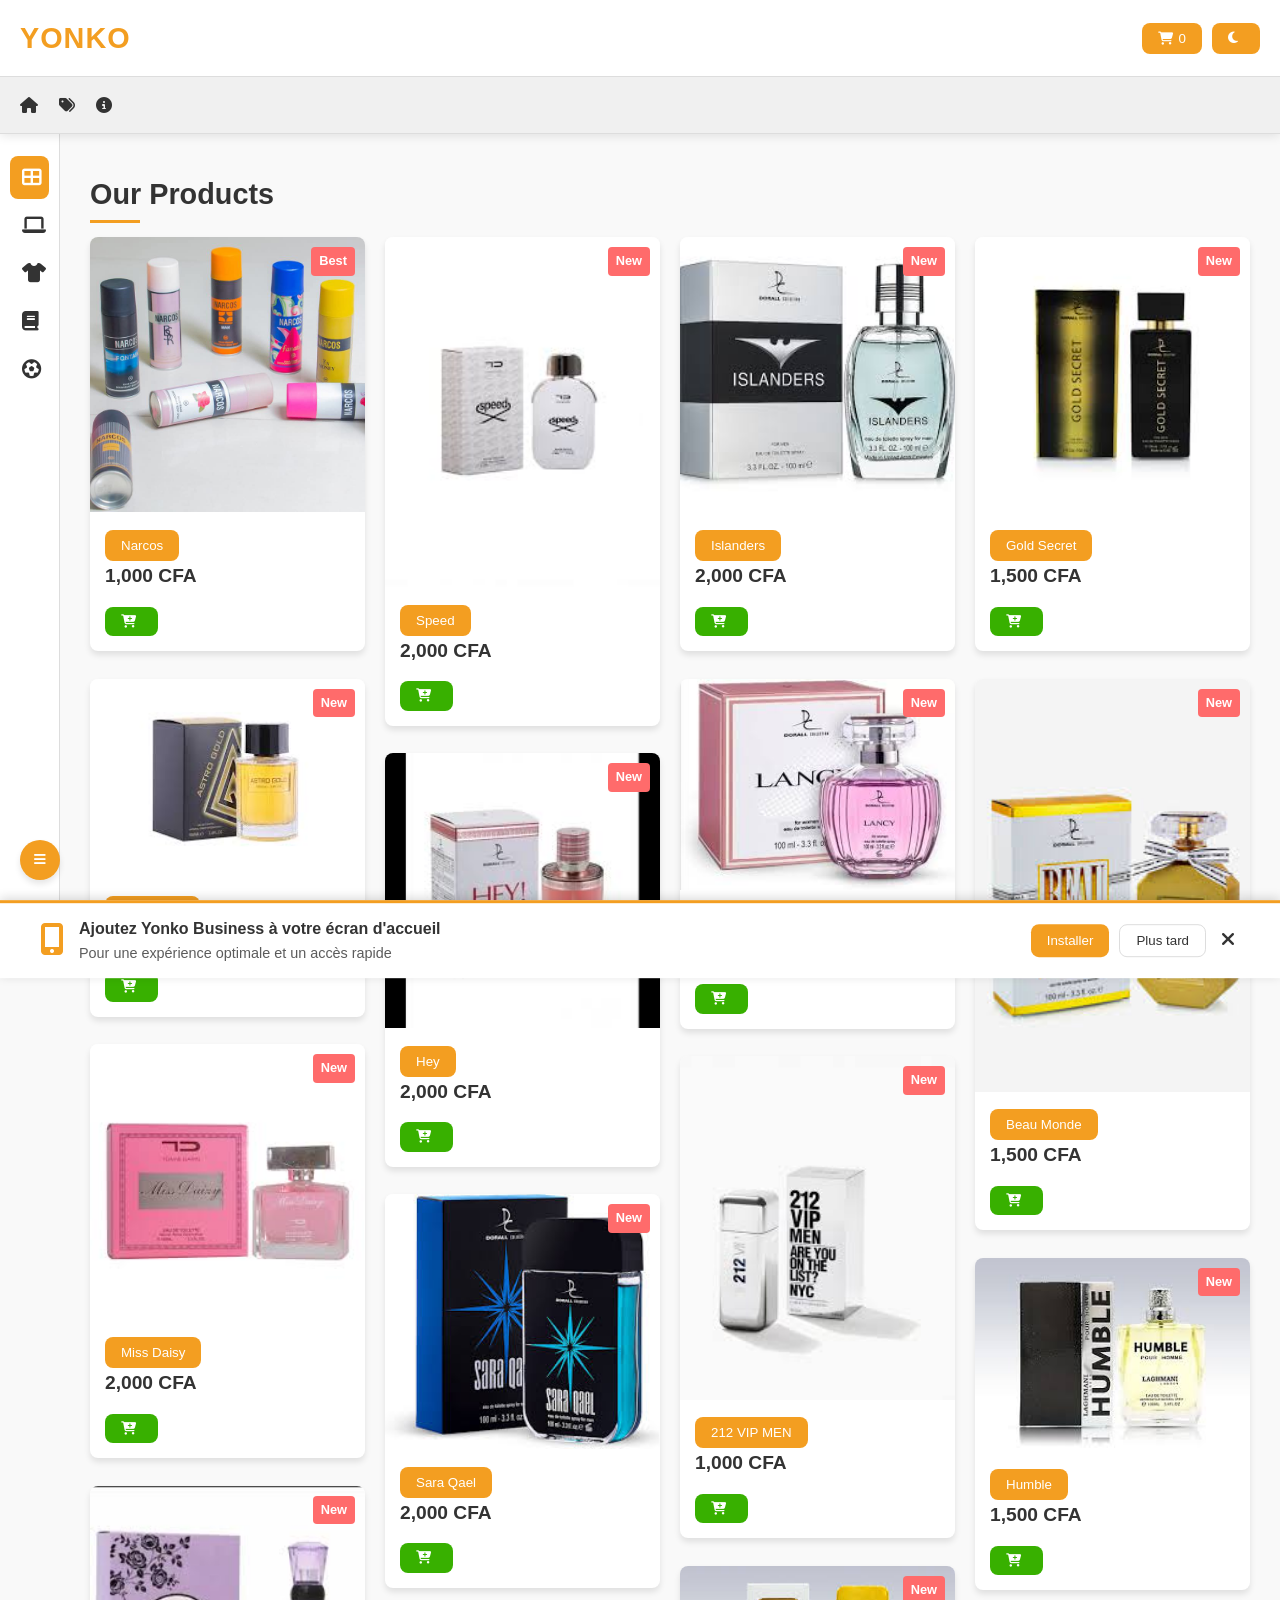
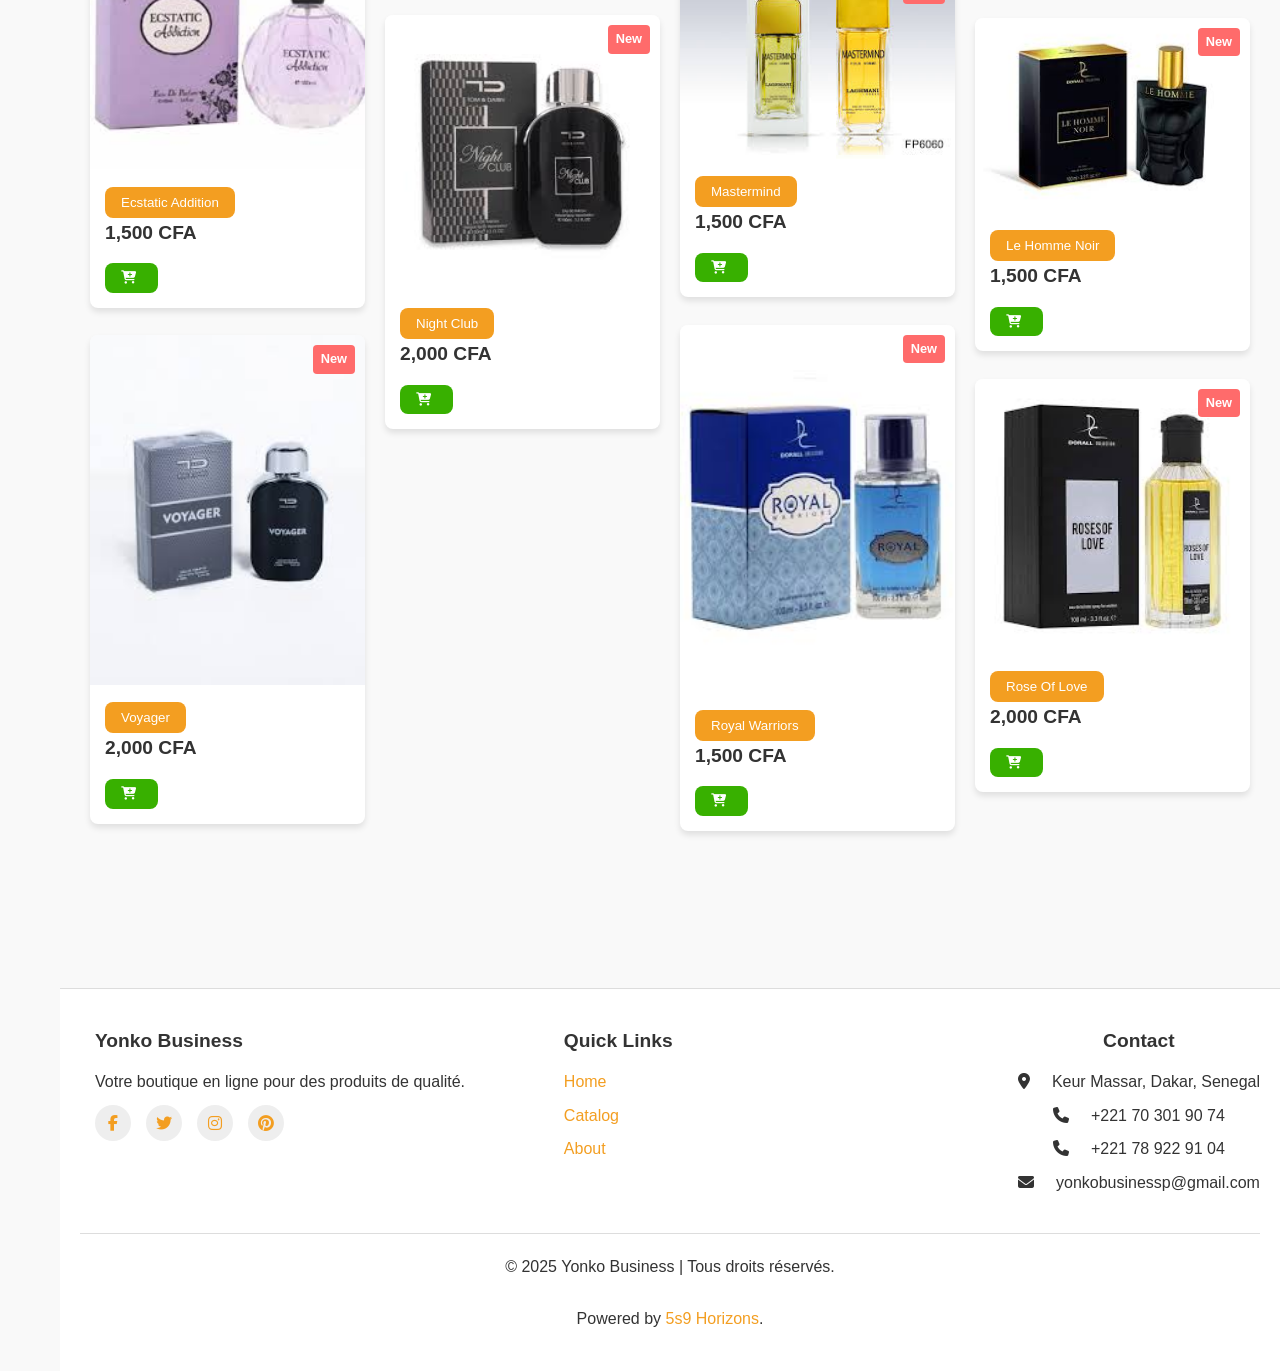
<file: catalog.html>
<!DOCTYPE html>
<html lang="en">
<head>
  <!-- Google tag (gtag.js) -->
<script async src="https://www.googletagmanager.com/gtag/js?id=G-7WMC8FG0HW"></script>
<script>
  window.dataLayer = window.dataLayer || [];
  function gtag(){dataLayer.push(arguments);}
  gtag('js', new Date());

  gtag('config', 'G-7WMC8FG0HW');
</script>
  <meta charset="UTF-8" />
  <meta name="viewport" content="width=device-width, initial-scale=1.0" />
  <meta name="author" content="5s9 Horizons">
  <meta name="description" content="Yonko Business  est une entreprise de vente en ligne principalement localisée à Keur Massar.">
  <meta name="robots" content="index, follow">
  <title>Catalogue de Produits - Yonko Business</title>
  <link rel="stylesheet" href="https://cdnjs.cloudflare.com/ajax/libs/font-awesome/6.4.0/css/all.min.css">
  <link rel="stylesheet" href="https://cdnjs.cloudflare.com/ajax/libs/animate.css/4.1.1/animate.min.css">
  <style>
    /* Global Styles */
    :root {
      --primary-color: #f39e21;
      --primary-dark: #f39e21;
      --secondary-color: #ff6b6b;
      --success-color: #38b000;
      --success-dark: #2d8a00;
      --light-bg: #f9f9f9;
      --dark-bg: #121212;
      --light-card: #ffffff;
      --dark-card: #1e1e1e;
      --light-text: #333333;
      --dark-text: #e0e0e0;
      --border-light: #dddddd;
      --border-dark: #444444;
      --transition-speed: 0.3s;
      --box-shadow: 0 4px 6px rgba(0, 0, 0, 0.1);
      --box-shadow-hover: 0 6px 12px rgba(0, 0, 0, 0.15);
      --border-radius: 8px;
      --header-height: 120px; /* Added to manage content offset */
    }

    * {
      box-sizing: border-box;
      margin: 0;
      padding: 0;
    }

    body {
      font-family: 'Segoe UI', Tahoma, Geneva, Verdana, sans-serif;
      background-color: var(--light-bg);
      color: var(--light-text);
      transition: background-color var(--transition-speed) ease, 
                  color var(--transition-speed) ease;
      padding-top: var(--header-height); /* Using variable for consistency */
      line-height: 1.6;
      scroll-behavior: smooth;
    }

    a {
      text-decoration: none;
      color: inherit;
    }

    .dark-mode {
      background-color: var(--dark-bg);
      color: var(--dark-text);
    }

    /* Typography */
    h1, h2, h3, h4 {
      font-weight: 600;
      line-height: 1.3;
      margin-bottom: 0.5em;
    }

    h1 {
      font-size: 2.2em;
    }

    h2 {
      font-size: 1.8em;
      position: relative;
      padding-bottom: 10px;
    }

    h2::after {
      content: '';
      position: absolute;
      left: 0;
      bottom: 0;
      height: 3px;
      width: 50px;
      background-color: var(--primary-color);
      transition: width 0.3s ease;
    }

    h2:hover::after {
      width: 100px;
    }

    /* Button Styles */
    .btn {
      padding: 8px 16px;
      cursor: pointer;
      border: none;
      border-radius: var(--border-radius);
      font-weight: 500;
      transition: all 0.2s ease;
      display: inline-flex;
      align-items: center;
      justify-content: center;
    }

    .btn-primary {
      background-color: var(--primary-color);
      color: white;
    }

    .btn-primary:hover {
      background-color: var(--primary-dark);
      transform: translateY(-2px);
      box-shadow: var(--box-shadow);
    }

    .btn-success {
      background-color: var(--success-color);
      color: white;
    }

    .btn-success:hover {
      background-color: var(--success-dark);
      transform: translateY(-2px);
      box-shadow: var(--box-shadow);
    }

    .btn-danger {
      background-color: var(--secondary-color);
      color: white;
    }

    .btn i {
      margin-right: 6px;
    }

    /* Double Header */
    header {
      width: 100%;
      position: fixed;
      top: 0;
      z-index: 1000;
      box-shadow: 0 2px 10px rgba(0, 0, 0, 0.1);
    }

    .top-header {
      width: 100%;
      display: flex;
      align-items: center;
      padding: 15px 20px;
      border-bottom: 1px solid var(--border-light);
      background-color: var(--light-card);
      transition: background-color var(--transition-speed) ease, 
                  border-color var(--transition-speed) ease;
    }

    .nav-header {
      width: 100%;
      display: flex;
      align-items: center;
      padding: 15px 20px;
      border-bottom: 1px solid var(--border-light);
      background-color: var(--light-card);
      transition: background-color var(--transition-speed) ease, 
                  border-color var(--transition-speed) ease;
      /* Removed position: fixed to prevent content from being hidden */
    }

    .dark-mode .top-header,
    .dark-mode .nav-header {
      background-color: var(--dark-card);
      border-bottom: 1px solid var(--border-dark);
    }

    .top-header {
      justify-content: space-between;
    }

    .top-header .logo {
      font-size: 1.8em;
      font-weight: bold;
      color: var(--primary-color);
      text-transform: uppercase;
      letter-spacing: 1px;
      display: flex;
      align-items: center;
    }

    .logo i {
      margin-right: 8px;
      font-size: 0.9em;
    }

    .top-header .controls {
      display: flex;
      gap: 10px;
    }

    .nav-header {
      justify-content: space-between;
      background-color: #f0f0f0;
    }

    .dark-mode .nav-header {
      background-color: #2a2a2a;
    }

    .nav-header nav {
      display: flex;
      gap: 15px;
    }

    .nav-header nav a {
      position: relative;
      padding: 5px 0;
      font-weight: 500;
      transition: color 0.2s;
      display: flex;
      align-items: center;
    }

    .nav-header nav a i {
      margin-right: 6px;
      font-size: 1em;
    }

    .nav-header nav a::after {
      content: '';
      position: absolute;
      bottom: 0;
      left: 0;
      width: 0;
      height: 2px;
      background-color: var(--primary-color);
      transition: width 0.3s ease;
    }

    .nav-header nav a:hover::after {
      width: 100%;
    }

    .nav-header .search-bar {
      flex-grow: 1;
      max-width: 300px;
      margin-left: 20px;
      position: relative;
    }

    .nav-header .search-bar input {
      width: 100%;
      padding: 8px 12px 8px 35px;
      font-size: 0.9em;
      border: 1px solid var(--border-light);
      border-radius: var(--border-radius);
      transition: border-color 0.2s, box-shadow 0.2s;
    }

    .dark-mode .nav-header .search-bar input {
      background-color: #333;
      color: #ddd;
      border-color: var(--border-dark);
    }

    .nav-header .search-bar input:focus {
      outline: none;
      border-color: var(--primary-color);
      box-shadow: 0 0 0 3px rgba(58, 134, 255, 0.2);
    }

    .search-bar i {
      position: absolute;
      left: 12px;
      top: 50%;
      transform: translateY(-50%);
      color: #999;
    }

    /* Sidebar for Filtering */
    aside {
      position: fixed;
      top: var(--header-height);
      left: 0;
      bottom: 0;
      width: 60px;
      background-color: var(--light-card);
      border-right: 1px solid var(--border-light);
      overflow-y: auto;
      transition: width var(--transition-speed) ease, 
                  background-color var(--transition-speed) ease,
                  border-color var(--transition-speed) ease;
      z-index: 900;
    }

    .dark-mode aside {
      background-color: var(--dark-card);
      border-right: 1px solid var(--border-dark);
    }

    aside.expanded {
      width: 220px;
    }

    aside ul {
      list-style: none;
      padding: 10px;
      margin: 0;
    }

    aside ul li {
      display: flex;
      align-items: center;
      padding: 12px;
      cursor: pointer;
      border-radius: var(--border-radius);
      transition: background-color 0.2s, transform 0.2s;
      margin-bottom: 5px;
    }

    aside ul li:hover {
      background-color: rgba(58, 134, 255, 0.1);
      transform: translateX(5px);
    }

    .dark-mode aside ul li:hover {
      background-color: rgba(58, 134, 255, 0.2);
    }

    aside ul li.active {
      background-color: var(--primary-color);
      color: white;
    }

    aside ul li i {
      font-size: 1.2em;
      width: 30px;
      text-align: center;
    }

    aside ul li span {
      margin-left: 10px;
      display: none;
      font-size: 0.95em;
      font-weight: 500;
      white-space: nowrap;
    }

    aside.expanded ul li span {
      display: inline;
    }

    /* Toggle sidebar button */
    #sidebar-toggle {
      position: fixed;
      bottom: 20px;
      left: 20px;
      z-index: 1000;
      width: 40px;
      height: 40px;
      border-radius: 50%;
      background-color: var(--primary-color);
      color: white;
      display: flex;
      align-items: center;
      justify-content: center;
      cursor: pointer;
      box-shadow: var(--box-shadow);
      border: none;
      transition: transform 0.2s, background-color 0.2s;
    }

    #sidebar-toggle:hover {
      transform: scale(1.1);
      background-color: var(--primary-dark);
    }

    /* Main Content */
    main {
      margin-left: 60px;
      padding: 30px;
      transition: margin-left var(--transition-speed) ease;
    }

    aside.expanded ~ main {
      margin-left: 220px;
    }

    /* Section Styles */
    section {
      margin-bottom: 50px;
      animation: fadeIn 0.5s ease;
    }

    @keyframes fadeIn {
      from { opacity: 0; transform: translateY(20px); }
      to { opacity: 1; transform: translateY(0); }
    }

    /* Hero Section */
    #home {
      text-align: center;
      padding: 30px 0;
      background: linear-gradient(135deg, rgba(58, 134, 255, 0.1), rgba(255, 107, 107, 0.1));
      border-radius: var(--border-radius);
      margin-bottom: 40px;
    }

    #home h1 {
      font-size: 2.5em;
      margin-bottom: 15px;
      color: var(--primary-color);
    }

    #home p {
      font-size: 1.2em;
      max-width: 600px;
      margin: 0 auto 20px;
    }

    /* Catalog Grid - Masonry Style */
    .product-grid {
      column-count: 2;
      column-gap: 20px;
    }

    @media (min-width: 600px) {
      .product-grid {
        column-count: 3;
      }
    }

    @media (min-width: 1000px) {
      .product-grid {
        column-count: 4;
      }
    }

    .product-card {
      background-color: var(--light-card);
      display: inline-block;
      margin: 0 0 20px;
      width: 100%;
      break-inside: avoid;
      border-radius: var(--border-radius);
      overflow: hidden;
      box-shadow: var(--box-shadow);
      transition: transform 0.3s ease, box-shadow 0.3s ease, 
                  background-color var(--transition-speed) ease;
      position: relative;
    }

    .dark-mode .product-card {
      background-color: var(--dark-card);
    }

    .product-card:hover {
      transform: translateY(-8px);
      box-shadow: var(--box-shadow-hover);
    }

    .product-card .badge {
      position: absolute;
      top: 10px;
      right: 10px;
      background-color: var(--secondary-color);
      color: white;
      padding: 4px 8px;
      border-radius: 4px;
      font-size: 0.8em;
      font-weight: bold;
      z-index: 10;
    }

    .product-card img {
      width: 100%;
      height: auto;
      display: block;
      transition: transform 0.5s ease;
    }

    .product-card:hover img {
      transform: scale(1.05);
    }

    .product-info {
      padding: 15px;
    }

    .product-info h3 {
      margin-bottom: 8px;
      font-size: 1.2em;
      color: var(--primary-color);
    }

    .product-info p {
      font-size: 0.9em;
      margin-bottom: 15px;
      color: #666;
    }

    .dark-mode .product-info p {
      color: #aaa;
    }

    .product-info .price {
      font-weight: bold;
      margin-bottom: 15px;
      font-size: 1.2em;
    }

    .product-card .rating {
      color: #ffc107;
      margin-bottom: 10px;
    }

    .product-info .btn-container {
      display: flex;
      gap: 10px;
    }

    .product-info .btn-wishlist {
      background-color: transparent;
      border: 1px solid #ddd;
      color: #666;
      width: 38px;
      padding: 0;
    }

    .product-info .btn-wishlist:hover {
      color: var(--secondary-color);
      border-color: var(--secondary-color);
    }

    /* Footer */
    footer {
      background-color: var(--light-card);
      padding: 40px 20px;
      text-align: center;
      border-top: 1px solid var(--border-light);
      margin-top: 50px;
      transition: background-color var(--transition-speed) ease, 
                  border-color var(--transition-speed) ease;
      margin-left: 60px; /* Align with the main content, matching sidebar width */
    }

    aside.expanded ~ footer {
      margin-left: 220px; /* Match expanded sidebar width */
    }

    .dark-mode footer {
      background-color: var(--dark-card);
      border-top-color: var(--border-dark);
    }

    footer .footer-content {
      display: flex;
      flex-wrap: wrap;
      justify-content: space-around;
      max-width: 1200px;
      margin: 0 auto;
    }

    footer .footer-section {
      flex: 1;
      min-width: 200px;
      margin-bottom: 20px;
      text-align: left;
      padding: 0 15px;
    }

    footer h3 {
      margin-bottom: 15px;
      font-size: 1.2em;
    }

    footer ul {
      list-style: none;
    }

    footer ul li {
      margin-bottom: 8px;
    }

    footer a {
      color: var(--primary-color);
      transition: color 0.2s;
    }

    footer a:hover {
      color: var(--primary-dark);
      text-decoration: underline;
    }

    footer .social-links {
      display: flex;
      gap: 15px;
      margin-top: 10px;
    }

    footer .social-links a {
      width: 36px;
      height: 36px;
      border-radius: 50%;
      background-color: #eee;
      display: flex;
      align-items: center;
      justify-content: center;
      transition: background-color 0.2s, transform 0.2s;
    }

    .dark-mode footer .social-links a {
      background-color: #333;
    }

    footer .social-links a:hover {
      background-color: var(--primary-color);
      color: white;
      transform: translateY(-3px);
    }

    footer .copyright {
      margin-top: 30px;
      padding-top: 20px;
      border-top: 1px solid var(--border-light);
    }

    .dark-mode footer .copyright {
      border-top-color: var(--border-dark);
    }
    
    /* Back to top button */
    #back-to-top {
      position: fixed;
      bottom: 20px;
      right: 20px;
      width: 40px;
      height: 40px;
      border-radius: 50%;
      background-color: var(--primary-color);
      color: white;
      display: none;
      align-items: center;
      justify-content: center;
      cursor: pointer;
      box-shadow: var(--box-shadow);
      border: none;
      transition: background-color 0.2s, transform 0.2s;
      z-index: 900;
    }

    #back-to-top:hover {
      background-color: var(--primary-dark);
      transform: translateY(-3px);
    }

    /* Toast Notification */
    .toast {
      position: fixed;
      top: calc(var(--header-height) + 50px); /* Position below header for better visibility */
      right: 20px;
      background-color: #333;
      color: white;
      padding: 12px 20px;
      border-radius: var(--border-radius);
      box-shadow: var(--box-shadow);
      z-index: 1000;
      display: flex;
      align-items: center;
      gap: 10px;
      opacity: 0;
      transform: translateY(-20px);
      transition: opacity 0.3s, transform 0.3s;
    }

    .toast.show {
      opacity: 1;
      transform: translateY(0);
    }

    .toast.success {
      background-color: var(--success-color);
    }

    .toast.error {
      background-color: var(--secondary-color);
    }

    /* Responsive Adjustments */
    @media (max-width: 768px) {
      body {
        padding-top: 100px;
      }

      .top-header, .nav-header {
        padding: 10px 15px;
      }

      .nav-header {
        flex-wrap: wrap;
      }

      .nav-header nav {
        order: 3;
        width: 100%;
        margin-top: 10px;
        overflow-x: auto;
        white-space: nowrap;
        -webkit-overflow-scrolling: touch;
        padding-bottom: 5px;
      }

      aside {
        width: 0;
        transition: transform var(--transition-speed) ease;
        transform: translateX(-100%);
      }

      aside.mobile-visible {
        width: 220px;
        transform: translateX(0);
      }

      main {
        margin-left: 0 !important;
        padding: 20px;
      }

      footer {
        margin-left: 0 !important; /* Reset footer margin on mobile */
      }

      footer .footer-content {
        flex-direction: column;
      }

      footer .footer-section {
        text-align: center;
      }

      footer .social-links {
        justify-content: center;
      }
    }

    /* Animation Classes */
    .animate__fadeIn {
      animation-duration: 0.8s;
    }

    .delay-100 { animation-delay: 0.1s; }
    .delay-200 { animation-delay: 0.2s; }
    .delay-300 { animation-delay: 0.3s; }
    .delay-400 { animation-delay: 0.4s; }
  </style>
  <style>
  .add-to-wishlist {
    background: none;
    border: none;
    color: var(--secondary-color);
    cursor: pointer;
    font-size: 1.2rem;
    padding: 5px;
    transition: transform 0.2s, color 0.2s;
  }
  
  .add-to-wishlist:hover {
    transform: scale(1.2);
    color: var(--secondary-color);
  }
  
  .add-to-wishlist .fas {
    color: var(--secondary-color);
  }
  
  /* Badge for wishlist count */
  .badge-wish {
    position: absolute;
    top: -5px;
    right: -5px;
    background-color: var(--secondary-color);
    color: white;
    border-radius: 50%;
    width: 18px;
    height: 18px;
    font-size: 0.7rem;
    display: flex;
    align-items: center;
    justify-content: center;
  }
</style>
</head>-
<body>
  <!-- Toast Notification -->
  <div id="toast" class="toast"></div>

  <!-- Double Fixed Header -->
  <header>
    <!-- Top Header: Logo, Dark/Light Toggle, Cart -->
    <div class="top-header">
      <div class="logo">Yonko</div>
      <div class="controls">
        <button id="cart-button" class="btn btn-primary"><a href="cart.html"><i class="fas fa-shopping-cart"></i><span id="cart-count">0</span></a></button>
        <button id="theme-toggle" class="btn btn-primary"><i class="fas fa-moon"></i></button>
      </div>
    </div>
    <!-- Navigation Header: Main Navigation and Search -->
    <div class="nav-header">
      <div>
      <nav>
        <a href="index.html"><i class="fas fa-home"></i></a>
        <a href=""><i class="fas fa-tags"></i></a>
        <a href="about.html"><i class="fas fa-info-circle"></i></a>
      </nav>
      </div>
<!--       <div class="search-bar">
        <i class="fas fa-search"></i>
        <input type="text" id="search-input" placeholder="Search products..." />
      </div> -->
    </div>
  </header>

  <!-- Fixed Sidebar (Filtering) -->
  <aside id="sidebar">
    <ul>
      <br>
      <li data-filter="all" class="active"><i class="fas fa-th-large"></i><span>Tout les produits</span></li>
      <li data-filter="parfums"><i class="fas fa-laptop"></i><span>Parfums</span></li>
      <li data-filter="chaussures"><i class="fas fa-tshirt"></i><span>Chaussures</span></li>
      <li data-filter="montres"><i class="fas fa-book"></i><span>Montres</span></li>
      <li data-filter="accessoires"><i class="fas fa-futbol"></i><span>Accessoires</span></li>
    </ul>
  </aside>

  <!-- Sidebar Toggle Button (Mobile) -->
  <button id="sidebar-toggle"><i class="fas fa-bars"></i></button>

  <!-- Main Content Area -->
  <main>
    <!-- Catalog Section -->
    <section id="catalog">
      <h2>Our Products</h2>
      <div class="product-grid">

<!--     <div class="product-card" data-category="parfums">
          <a href="ubuntu.html">
            <span class="badge">New</span>
            <img src="img/ubuntu.jpg" alt="Product Image">
            <div class="product-info">
              <h3 style="display: none;">Ubuntu</h3>
              <button class="btn btn-primary"><a href="ubuntu.html">Ubuntu</a></button>
              <div class="price">150,000 CFA</div>
              <div class="btn-container">
                <button class="btn btn-success add-to-cart"><i class="fas fa-cart-plus"></i></button>
                <button class="btn btn-primary"><a href="ubuntu.html">Voir</a></button>
               </div>
            </div>
          </a>
        </div> -->

        <!-- Product 00 -->
        <div class="product-card" data-category="parfums">
          <a href="narcosGroup.html">
            <span class="badge">Best</span>
            <img src="img/narcosGroup.jpeg" alt="Product Image">
            <div class="product-info">
              <h3 style="display: none;">Narcos</h3>
              <button class="btn btn-primary"><a href="narcosGroup.html">Narcos</a></button>
              <div class="price">1,000 CFA</div>
              <div class="btn-container">
                <button class="btn btn-success add-to-cart"><i class="fas fa-cart-plus"></i></button>
              </div>
            </div>
          </a>
        </div>

        <!-- Product 01 -->
        <div class="product-card" data-category="parfums">
          <a href="astroGold.html">
            <span class="badge">New</span>
            <img src="img/astroGold.jpeg" alt="Product Image">
            <div class="product-info">
              <h3 style="display: none;">Astro Gold</h3>
              <button class="btn btn-primary"><a href="astroGold.html">Astro Gold</a></button>
              <div class="price">1,500 CFA</div>
              <div class="btn-container">
                <button class="btn btn-success add-to-cart"><i class="fas fa-cart-plus"></i></button>
              </div>
            </div>
          </a>
        </div>

        <!-- Product 02 -->
        <div class="product-card" data-category="parfums">
          <a href="daisy.html">
            <span class="badge">New</span>
            <img src="img/daisy.jpeg" alt="Product Image">
            <div class="product-info">
              <h3 style="display: none;">Miss Daisy</h3>
              <button class="btn btn-primary"><a href="ubuntu.html">Miss Daisy</a></button>
              <div class="price">2,000 CFA</div>
              <div class="btn-container">
                <button class="btn btn-success add-to-cart"><i class="fas fa-cart-plus"></i></button>
              </div>
            </div>
          </a>
        </div>

        <!-- Product 03 -->
        <div class="product-card" data-category="parfums">
          <a href="ecstaticAddition.html">
            <span class="badge">New</span>
            <img src="img/ecstaticAddition.jpeg" alt="Product Image">
            <div class="product-info">
              <h3 style="display: none;">Ecstatic Addition</h3>
              <button class="btn btn-primary"><a href="ecstaticAddition.html">Ecstatic Addition</a></button>
              <div class="price">1,500 CFA</div>
              <div class="btn-container">
                <button class="btn btn-success add-to-cart"><i class="fas fa-cart-plus"></i></button>
              </div>
            </div>
          </a>
        </div>
        
        <!-- Product 04 -->
        <div class="product-card" data-category="parfums">
          <a href="voyager.html">
            <span class="badge">New</span>
            <img src="img/voyager.jpeg" alt="Product Image">
            <div class="product-info">
              <h3 style="display: none;">Voyager</h3>
              <button class="btn btn-primary"><a href="voyager.html">Voyager</a></button>
              <div class="price">2,000 CFA</div>
              <div class="btn-container">
                <button class="btn btn-success add-to-cart"><i class="fas fa-cart-plus"></i></button>
              </div>
            </div>
          </a>
        </div>

        <!-- Product 05 -->
        <div class="product-card" data-category="parfums">
          <a href="speed.html">
            <span class="badge">New</span>
            <img src="img/speed.jpeg" alt="Product Image">
            <div class="product-info">
              <h3 style="display: none;">Speed</h3>
              <button class="btn btn-primary"><a href="speed.html">Speed</a></button>
              <div class="price">2,000 CFA</div>
              <div class="btn-container">
                <button class="btn btn-success add-to-cart"><i class="fas fa-cart-plus"></i></button>
              </div>
            </div>
          </a>
        </div>

        <!-- Product 06 -->
        <div class="product-card" data-category="parfums">
          <a href="dorallHey.html">
            <span class="badge">New</span>
            <img src="img/dorallHey.jpeg" alt="Product Image">
            <div class="product-info">
              <h3 style="display: none;">Hey</h3>
              <button class="btn btn-primary"><a href="dorallHey.html">Hey</a></button>
              <div class="price">2,000 CFA</div>
              <div class="btn-container">
                <button class="btn btn-success add-to-cart"><i class="fas fa-cart-plus"></i></button>
              </div>
            </div>
          </a>
        </div>

        <!-- Product 07 -->
        <div class="product-card" data-category="parfums">
          <a href="saraQael.html">
            <span class="badge">New</span>
            <img src="img/saraQael.jpeg" alt="Product Image">
            <div class="product-info">
              <h3 style="display: none;">Sara Qael</h3>
              <button class="btn btn-primary"><a href="saraQael.html">Sara Qael</a></button>
              <div class="price">2,000 CFA</div>
              <div class="btn-container">
                <button class="btn btn-success add-to-cart"><i class="fas fa-cart-plus"></i></button>
              </div>
            </div>
          </a>
        </div>

        <!-- Product 08 -->
        <div class="product-card" data-category="parfums">
          <a href="nightClub.html">
            <span class="badge">New</span>
            <img src="img/nightClub.jpeg" alt="Product Image">
            <div class="product-info">
              <h3 style="display: none;">Night Club</h3>
              <button class="btn btn-primary"><a href="nightClub.html">Night Club</a></button>
              <div class="price">2,000 CFA</div>
              <div class="btn-container">
                <button class="btn btn-success add-to-cart"><i class="fas fa-cart-plus"></i></button>
              </div>
            </div>
          </a>
        </div>

        <!-- Product 09 -->
        <div class="product-card" data-category="parfums">
          <a href="islanders.html">
            <span class="badge">New</span>
            <img src="img/islanders.jpeg" alt="Product Image">
            <div class="product-info">
              <h3 style="display: none;">Islanders</h3>
              <button class="btn btn-primary"><a href="islanders.html">Islanders</a></button>
              <div class="price">2,000 CFA</div>
              <div class="btn-container">
                <button class="btn btn-success add-to-cart"><i class="fas fa-cart-plus"></i></button>
              </div>
            </div>
          </a>
        </div>

        <!-- Product 010 -->
        <div class="product-card" data-category="parfums">
          <a href="lancy.html">
            <span class="badge">New</span>
            <img src="img/lancy.jpeg" alt="Product Image">
            <div class="product-info">
              <h3 style="display: none;">Lancy</h3>
              <button class="btn btn-primary"><a href="lancy.html">Lancy</a></button>
              <div class="price">2,000 CFA</div>
              <div class="btn-container">
                <button class="btn btn-success add-to-cart"><i class="fas fa-cart-plus"></i></button>
              </div>
            </div>
          </a>
        </div>

        <!-- Product 011 -->
        <div class="product-card" data-category="parfums">
          <a href="212vipmen.html">
            <span class="badge">New</span>
            <img src="img/212vipmen.jpeg" alt="Product Image">
            <div class="product-info">
              <h3 style="display: none;">212 VIP MEN</h3>
              <button class="btn btn-primary"><a href="212vipmen.html">212 VIP MEN</a></button>
              <div class="price">1,000 CFA</div>
              <div class="btn-container">
                <button class="btn btn-success add-to-cart"><i class="fas fa-cart-plus"></i></button>
              </div>
            </div>
          </a>
        </div>

        <!-- Product 012 -->
        <div class="product-card" data-category="parfums">
          <a href="mastermindPourHomme.html">
            <span class="badge">New</span>
            <img src="img/mastermindPourHomme.jpeg" alt="Product Image">
            <div class="product-info">
              <h3 style="display: none;">Mastermind</h3>
              <button class="btn btn-primary"><a href="mastermindPourHomme.html">Mastermind</a></button>
              <div class="price">1,500 CFA</div>
              <div class="btn-container">
                <button class="btn btn-success add-to-cart"><i class="fas fa-cart-plus"></i></button>
              </div>
            </div>
          </a>
        </div>

        <!-- Product 013 -->
        <div class="product-card" data-category="parfums">
          <a href=dorallRoyalWarriors.html">
            <span class="badge">New</span>
            <img src="img/dorallRoyalWarriors.jpeg" alt="Product Image">
            <div class="product-info">
              <h3 style="display: none;">Royal Warriors</h3>
              <button class="btn btn-primary"><a href="dorallRoyalWarriors.html">Royal Warriors</a></button>
              <div class="price">1,500 CFA</div>
              <div class="btn-container">
                <button class="btn btn-success add-to-cart"><i class="fas fa-cart-plus"></i></button>
              </div>
            </div>
          </a>
        </div>

        <!-- Product 014 -->
        <div class="product-card" data-category="parfums">
          <a href="dorallGoldSecret.html">
            <span class="badge">New</span>
            <img src="img/dorallGoldSecret.jpeg" alt="Product Image">
            <div class="product-info">
              <h3 style="display: none;">Gold Secret</h3>
              <button class="btn btn-primary"><a href="dorallGoldSecret.html">Gold Secret</a></button>
              <div class="price">1,500 CFA</div>
              <div class="btn-container">
                <button class="btn btn-success add-to-cart"><i class="fas fa-cart-plus"></i></button>
              </div>
            </div>
          </a>
        </div>

        <!-- Product 015 -->
        <div class="product-card" data-category="parfums">
          <a href="beauMonde.html">
            <span class="badge">New</span>
            <img src="img/beauMonde.jpeg" alt="Product Image">
            <div class="product-info">
              <h3 style="display: none;">Beau Monde</h3>
              <button class="btn btn-primary"><a href="beauMonde.html">Beau Monde</a></button>
              <div class="price">1,500 CFA</div>
              <div class="btn-container">
                <button class="btn btn-success add-to-cart"><i class="fas fa-cart-plus"></i></button>
              </div>
            </div>
          </a>
        </div>

        <!-- Product 016 -->
        <div class="product-card" data-category="parfums">
          <a href="humbleHomme.html">
            <span class="badge">New</span>
            <img src="img/humbleHomme.jpeg" alt="Product Image">
            <div class="product-info">
              <h3 style="display: none;">Humble</h3>
              <button class="btn btn-primary"><a href="humbleHomme.html">Humble</a></button>
              <div class="price">1,500 CFA</div>
              <div class="btn-container">
                <button class="btn btn-success add-to-cart"><i class="fas fa-cart-plus"></i></button>
              </div>
            </div>
          </a>
        </div>

        <!-- Product 017 -->
        <div class="product-card" data-category="parfums">
          <a href="leHommeNoir.html">
            <span class="badge">New</span>
            <img src="img/leHommeNoir.jpeg" alt="Product Image">
            <div class="product-info">
              <h3 style="display: none;">Le Homme Noir</h3>
              <button class="btn btn-primary"><a href="leHommeNoir.html">Le Homme Noir</a></button>
              <div class="price">1,500 CFA</div>
              <div class="btn-container">
                <button class="btn btn-success add-to-cart"><i class="fas fa-cart-plus"></i></button>
              </div>
            </div>
          </a>
        </div>

        <!-- Product 018 -->
        <div class="product-card" data-category="parfums">
          <a href="dorallRoseOfLove.html">
            <span class="badge">New</span>
            <img src="img/dorallRoseOfLove.jpeg" alt="Product Image">
            <div class="product-info">
              <h3 style="display: none;">Rose Of Love</h3>
              <button class="btn btn-primary"><a href="dorallRoseOfLove.html">Rose Of Love</a></button>
              <div class="price">2,000 CFA</div>
              <div class="btn-container">
                <button class="btn btn-success add-to-cart"><i class="fas fa-cart-plus"></i></button>
              </div>
            </div>
          </a>
        </div>








        
    </div>
  </div>
</div>

      </div>
    </section>
  </main>

  <!-- Footer -->
  <footer>
    <div class="footer-content">
      <div class="footer-section">
        <h3>Yonko Business</h3>
        <p>Votre boutique en ligne pour des produits de qualité.</p>
        <div class="social-links">
          <a href="#"><i class="fab fa-facebook-f"></i></a>
          <a href="#"><i class="fab fa-twitter"></i></a>
          <a href="#"><i class="fab fa-instagram"></i></a>
          <a href="#"><i class="fab fa-pinterest"></i></a>
        </div>
      </div>
      <div class="footer-section">
        <h3>Quick Links</h3>
        <ul>
          <li><a href="index.html">Home</a></li>
          <li><a href="#catalog.html">Catalog</a></li>
          <li><a href="about.html">About</a></li>
        </ul>
      </div>
      <div>
        <h3>Contact</h3>
        <ul>
          <li><i class="fas fa-map-marker-alt"></i>&nbsp;&nbsp;&nbsp;&nbsp; Keur Massar, Dakar, Senegal</li>
          <li><i class="fas fa-phone"></i>&nbsp;&nbsp;&nbsp;&nbsp; +221 70 301 90 74</li>
          <li><i class="fas fa-phone"></i>&nbsp;&nbsp;&nbsp;&nbsp; +221 78 922 91 04</li>
          <li><i class="fas fa-envelope"></i>&nbsp;&nbsp;&nbsp;&nbsp; yonkobusinessp@gmail.com</li>
        </ul>
      </div>
    </div>
    <div class="copyright">
      <p>&copy; 2025 Yonko Business | Tous droits réservés.</p><br>
      <p>Powered by <a href="https://5s9horizons.github.io">5s9 Horizons</a>.</p>
    </div>
  </footer>
  
  <!-- Back to Top Button -->
  <button id="back-to-top"><i class="fas fa-arrow-up"></i></button>


  <!-- Add -->
<script src="cart.js"></script>
<!-- <script src="wishlist.js"></script> -->
<!-- <script src="back-button.js"></script> -->
  
<script src="loadingscreen.js"></script>
<script src="pwa-install-banner.js"></script>

  <!-- JavaScript -->
  <script>
    // DOM Elements
    const themeToggle = document.getElementById('theme-toggle');
    const body = document.body;
    const sidebar = document.getElementById('sidebar');
    const sidebarToggle = document.getElementById('sidebar-toggle');
    const backToTop = document.getElementById('back-to-top');
    const filterItems = document.querySelectorAll('#sidebar li');
    const productCards = document.querySelectorAll('.product-card');
    const searchInput = document.getElementById('search-input');
    const toast = document.getElementById('toast');

    // Theme Toggle
    themeToggle.addEventListener('click', () => {
      body.classList.toggle('dark-mode');
      
      if (body.classList.contains('dark-mode')) {
        themeToggle.innerHTML = '<i class="fas fa-sun"></i>';
      } else {
        themeToggle.innerHTML = '<i class="fas fa-moon"></i>';
      }
      
      // Save preference to localStorage
      localStorage.setItem('darkMode', body.classList.contains('dark-mode'));
    });

    // Check for saved theme preference
    if (localStorage.getItem('darkMode') === 'true') {
      body.classList.add('dark-mode');
      themeToggle.innerHTML = '<i class="fas fa-sun"></i>';
    }

    // Sidebar Toggle
    sidebarToggle.addEventListener('click', () => {
      sidebar.classList.toggle('expanded');
      sidebar.classList.toggle('mobile-visible');
    });

    // Back to Top button
    window.addEventListener('scroll', () => {
      if (window.scrollY > 300) {
        backToTop.style.display = 'flex';
      } else {
        backToTop.style.display = 'none';
      }
    });

    backToTop.addEventListener('click', () => {
      window.scrollTo({
        top: 0,
        behavior: 'smooth'
      });
    });

    // Filtering Functionality
    filterItems.forEach(item => {
      item.addEventListener('click', () => {
        // Update active class
        filterItems.forEach(i => i.classList.remove('active'));
        item.classList.add('active');
        
        const filter = item.getAttribute('data-filter');
        
        // Filter products
        productCards.forEach(card => {
          if (filter === 'all' || card.getAttribute('data-category') === filter) {
            card.style.display = 'block';
          } else {
            card.style.display = 'none';
          }
        });
      });
    });

    // Search Functionality
    searchInput.addEventListener('input', () => {
      const searchTerm = searchInput.value.toLowerCase();
      
      productCards.forEach(card => {
        const title = card.querySelector('h3').textContent.toLowerCase();
        const description = card.querySelector('p').textContent.toLowerCase();
        
        if (title.includes(searchTerm) || description.includes(searchTerm)) {
          card.style.display = 'block';
        } else {
          card.style.display = 'none';
        }
      });
    });

    // Toast Notification
    function showToast(message, type = '') {
      toast.textContent = message;
      toast.className = 'toast';
      
      if (type) {
        toast.classList.add(type);
      }
      
      toast.classList.add('show');
      
      setTimeout(() => {
        toast.classList.remove('show');
      }, 3000);
    }

    // Navigation Smooth Scrolling
    document.querySelectorAll('nav a, .footer-section a').forEach(anchor => {
      if (anchor.getAttribute('href').startsWith('#')) {
        anchor.addEventListener('click', function(e) {
          e.preventDefault();
          
          const targetId = this.getAttribute('href');
          if (targetId === '#cart') {
            cartButton.click();
            return;
          }
          
          const targetElement = document.querySelector(targetId);
          
          if (targetElement) {
            // Show all sections first
            document.querySelectorAll('main > section').forEach(section => {
              if (section.id !== 'cart') {
                section.style.display = 'block';
              } else {
                section.style.display = 'none';
              }
            });
            
            window.scrollTo({
              top: targetElement.offsetTop - 120,
              behavior: 'smooth'
            });
          }
        });
      }
    });

    // Initialize animations for elements that enter viewport
    function handleIntersection(entries, observer) {
      entries.forEach(entry => {
        if (entry.isIntersecting) {
          entry.target.classList.add('animate__fadeInUp');
          observer.unobserve(entry.target);
        }
      });
    }

    // Set up Intersection Observer
    const observer = new IntersectionObserver(handleIntersection, {
      root: null,
      rootMargin: '0px',
      threshold: 0.1
    });

    // Observe all product cards
    document.querySelectorAll('.product-card').forEach(card => {
      card.classList.remove('animate__fadeInUp');
      observer.observe(card);
    });
    
    document.addEventListener('DOMContentLoaded', function() {
    // Get the actual height of the header
    const header = document.querySelector('header');
    const actualHeaderHeight = header.offsetHeight;
    
    // Update the CSS variable with the actual header height
    document.documentElement.style.setProperty('--header-height', actualHeaderHeight + 'px');
    
    // Update padding-top of body and top position of aside
    document.body.style.paddingTop = actualHeaderHeight + 'px';
    document.querySelector('aside').style.top = actualHeaderHeight + 'px';
    
    // Also update toast position if needed
    const toastElements = document.querySelectorAll('.toast');
    toastElements.forEach(toast => {
      toast.style.top = (actualHeaderHeight + 20) + 'px';
    });
    
    // Update on window resize
    window.addEventListener('resize', function() {
      const newHeaderHeight = header.offsetHeight;
      document.documentElement.style.setProperty('--header-height', newHeaderHeight + 'px');
      document.body.style.paddingTop = newHeaderHeight + 'px';
      document.querySelector('aside').style.top = newHeaderHeight + 'px';
      
      toastElements.forEach(toast => {
        toast.style.top = (newHeaderHeight + 20) + 'px';
      });
    });
  });
  
  // service worker
    
    if ('serviceWorker' in navigator) {
  window.addEventListener('load', () => {
    navigator.serviceWorker.register('/yonkobusiness.github.io/service-worker.js')
      .then(registration => {
        console.log('Service Worker registered with scope:', registration.scope);
      })
      .catch(error => {
        console.error('Service Worker registration failed:', error);
      });
  });
}
  </script>
</body>
</html>
</file>
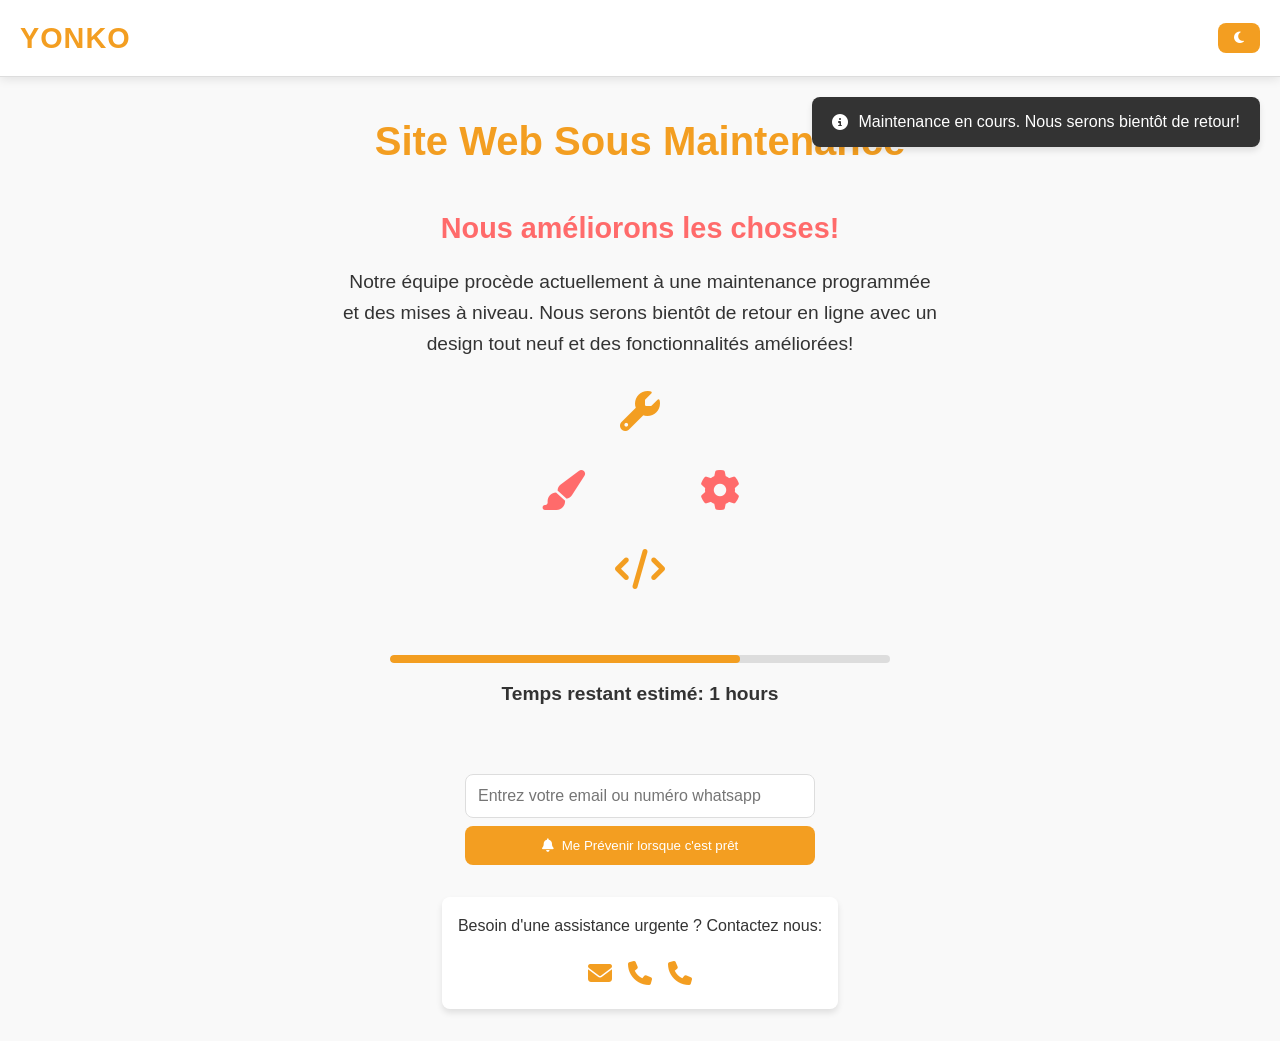
<file: maintenance.html>
<!DOCTYPE html>
<html lang="en">
<head>
  <meta charset="UTF-8" />
  <meta name="viewport" content="width=device-width, initial-scale=1.0" />
  <title>Sous Maintenance - Yonko Business</title>
  <link rel="stylesheet" href="https://cdnjs.cloudflare.com/ajax/libs/font-awesome/6.4.0/css/all.min.css">
  <link rel="stylesheet" href="https://cdnjs.cloudflare.com/ajax/libs/animate.css/4.1.1/animate.min.css">
  <style>
    :root {
      --primary-color: #f39e21;
      --primary-dark: #f39e21;
      --secondary-color: #ff6b6b;
      --light-bg: #f9f9f9;
      --dark-bg: #121212;
      --light-card: #ffffff;
      --dark-card: #1e1e1e;
      --light-text: #333333;
      --dark-text: #e0e0e0;
      --border-light: #dddddd;
      --border-dark: #444444;
      --transition-speed: 0.3s;
      --box-shadow: 0 4px 6px rgba(0, 0, 0, 0.1);
      --border-radius: 8px;
      --header-height: 120px;
    }

    * {
      box-sizing: border-box;
      margin: 0;
      padding: 0;
    }

    body {
      font-family: 'Segoe UI', Tahoma, Geneva, Verdana, sans-serif;
      background-color: var(--light-bg);
      color: var(--light-text);
      transition: background-color var(--transition-speed) ease, 
                  color var(--transition-speed) ease;
      padding-top: var(--header-height);
      line-height: 1.6;
      scroll-behavior: smooth;
    }

    a {
      text-decoration: none;
      color: var(--primary-color);
      transition: color 0.2s;
    }

    a:hover {
      color: var(--primary-dark);
    }

    .dark-mode {
      background-color: var(--dark-bg);
      color: var(--dark-text);
    }

    /* Header styles */
    header {
      width: 100%;
      position: fixed;
      top: 0;
      z-index: 1000;
      box-shadow: 0 2px 10px rgba(0, 0, 0, 0.1);
    }

    .top-header {
      width: 100%;
      display: flex;
      align-items: center;
      justify-content: space-between;
      padding: 15px 20px;
      border-bottom: 1px solid var(--border-light);
      background-color: var(--light-card);
      transition: background-color var(--transition-speed) ease, 
                  border-color var(--transition-speed) ease;
    }

    .dark-mode .top-header {
      background-color: var(--dark-card);
      border-bottom: 1px solid var(--border-dark);
    }

    .top-header .logo {
      font-size: 1.8em;
      font-weight: bold;
      color: var(--primary-color);
      text-transform: uppercase;
      letter-spacing: 1px;
      display: flex;
      align-items: center;
    }

    .logo i {
      margin-right: 8px;
      font-size: 0.9em;
    }

    .top-header .controls {
      display: flex;
      gap: 10px;
    }

    .btn {
      padding: 8px 16px;
      cursor: pointer;
      border: none;
      border-radius: var(--border-radius);
      font-weight: 500;
      transition: all 0.2s ease;
      display: inline-flex;
      align-items: center;
      justify-content: center;
    }

    .btn-primary {
      background-color: var(--primary-color);
      color: white;
    }

    .btn-primary:hover {
      background-color: var(--primary-dark);
      transform: translateY(-2px);
      box-shadow: var(--box-shadow);
    }

    /* Maintenance Content Styles */
    .maintenance-container {
      display: flex;
      flex-direction: column;
      align-items: center;
      justify-content: center;
      text-align: center;
      min-height: 60vh;
      padding: 2rem;
      max-width: 800px;
      margin: 0 auto;
    }

    .maintenance-title {
      font-size: 2.5rem;
      font-weight: bold;
      color: var(--primary-color);
      margin-bottom: 1rem;
      position: relative;
    }

    .maintenance-subtitle {
      font-size: 1.8rem;
      margin: 1rem 0;
      color: var(--secondary-color);
    }

    .maintenance-message {
      font-size: 1.2rem;
      margin-bottom: 2rem;
      max-width: 600px;
    }

    .maintenance-image {
      width: 220px;
      height: 220px;
      margin-bottom: 2rem;
      animation: spin 10s linear infinite;
      position: relative;
    }

    @keyframes spin {
      0% { transform: rotate(0deg); }
      100% { transform: rotate(360deg); }
    }

    .progress-container {
      width: 100%;
      max-width: 500px;
      margin: 2rem 0;
    }

    .progress-bar {
      height: 8px;
      background-color: var(--border-light);
      border-radius: 4px;
      position: relative;
      overflow: hidden;
    }

    .dark-mode .progress-bar {
      background-color: var(--border-dark);
    }

    .progress-fill {
      position: absolute;
      height: 100%;
      width: 70%;
      background-color: var(--primary-color);
      border-radius: 4px;
      animation: progress 2s ease-in-out infinite alternate;
    }

    @keyframes progress {
      0% { width: 30%; }
      100% { width: 70%; }
    }

    .timer {
      font-size: 1.2rem;
      margin: 1rem 0;
      font-weight: bold;
    }

    .contact-info {
      margin-top: 2rem;
      padding: 1rem;
      background-color: var(--light-card);
      border-radius: var(--border-radius);
      box-shadow: var(--box-shadow);
      transition: background-color var(--transition-speed) ease;
    }

    .dark-mode .contact-info {
      background-color: var(--dark-card);
    }

    .social-links {
      display: flex;
      justify-content: center;
      gap: 1rem;
      margin-top: 1rem;
    }

    .social-links a {
      font-size: 1.5rem;
      color: var(--primary-color);
      transition: all 0.3s ease;
    }

    .social-links a:hover {
      color: var(--secondary-color);
      transform: translateY(-3px);
    }

    .maintenance-actions {
      display: flex;
      flex-direction: column;
      gap: 1rem;
      margin-top: 1rem;
      width: 100%;
      max-width: 350px;
    }

    .email-form {
      width: 100%;
      display: flex;
      flex-direction: column;
      gap: 0.5rem;
    }

    .email-input {
      padding: 12px;
      border: 1px solid var(--border-light);
      border-radius: var(--border-radius);
      font-size: 1rem;
      width: 100%;
      transition: border-color 0.3s ease, box-shadow 0.3s ease;
    }

    .dark-mode .email-input {
      background-color: var(--dark-card);
      border-color: var(--border-dark);
      color: var(--dark-text);
    }

    .email-input:focus {
      outline: none;
      border-color: var(--primary-color);
      box-shadow: 0 0 0 2px rgba(58, 134, 255, 0.2);
    }

    .notification-button {
      padding: 12px 24px;
      background-color: var(--primary-color);
      color: white;
      border: none;
      border-radius: var(--border-radius);
      font-weight: 500;
      transition: all 0.3s ease;
      display: inline-flex;
      align-items: center;
      justify-content: center;
      gap: 8px;
      cursor: pointer;
      width: 100%;
    }

    .notification-button:hover {
      background-color: var(--primary-dark);
      transform: translateY(-3px);
      box-shadow: var(--box-shadow);
      color: white;
    }

    .notification-button:disabled {
      opacity: 0.7;
      transform: none;
      cursor: not-allowed;
    }

    /* Toast Notification */
    .toast {
      position: fixed;
      top: calc(var(--header-height) + 20px);
      right: 20px;
      background-color: #333;
      color: white;
      padding: 12px 20px;
      border-radius: var(--border-radius);
      box-shadow: var(--box-shadow);
      z-index: 1000;
      display: flex;
      align-items: center;
      gap: 10px;
      opacity: 0;
      transform: translateY(-20px);
      transition: opacity 0.3s, transform 0.3s;
    }

    .toast.show {
      opacity: 1;
      transform: translateY(0);
    }

    .toast.success {
      background-color: #28a745;
    }

    .toast.error {
      background-color: #dc3545;
    }

    /* Animated Tools */
    .tools-container {
      position: relative;
      width: 200px;
      height: 200px;
      margin-bottom: 2rem;
    }

    .tool {
      position: absolute;
      transform-origin: center;
      animation: float 6s ease-in-out infinite;
    }

    .tool:nth-child(1) {
      animation-delay: 0s;
      top: 0;
      left: 50%;
      transform: translateX(-50%);
    }

    .tool:nth-child(2) {
      animation-delay: 1s;
      top: 50%;
      right: 0;
      transform: translateY(-50%);
    }

    .tool:nth-child(3) {
      animation-delay: 2s;
      bottom: 0;
      left: 50%;
      transform: translateX(-50%);
    }

    .tool:nth-child(4) {
      animation-delay: 3s;
      top: 50%;
      left: 0;
      transform: translateY(-50%);
    }

    @keyframes float {
      0% { transform: translateY(0px) translateX(0px); }
      25% { transform: translateY(-10px) translateX(5px); }
      50% { transform: translateY(0px) translateX(10px); }
      75% { transform: translateY(10px) translateX(5px); }
      100% { transform: translateY(0px) translateX(0px); }
    }

    @media (max-width: 768px) {
      body {
        padding-top: 100px;
      }

      .top-header {
        padding: 10px 15px;
      }

      .maintenance-title {
        font-size: 2rem;
      }

      .maintenance-subtitle {
        font-size: 1.5rem;
      }

      .tools-container {
        width: 150px;
        height: 150px;
      }
    }
  </style>
</head>
<body>
  <!-- Toast Notification -->
  <div id="toast" class="toast"></div>

  <!-- Header -->
  <header>
    <div class="top-header">
      <div class="logo">Yonko</div>
      <div class="controls">
        <button id="theme-toggle" class="btn btn-primary"><i class="fas fa-moon"></i></button>
      </div>
    </div>
  </header>

  <!-- Main Content Area -->
  <main>
    <section class="maintenance-container animate__animated animate__fadeIn">
      <h1 class="maintenance-title">Site Web Sous Maintenance</h1>
      <h2 class="maintenance-subtitle">Nous améliorons les choses!</h2>
      <p class="maintenance-message">Notre équipe procède actuellement à une maintenance programmée et des mises à niveau. Nous serons bientôt de retour en ligne avec un design tout neuf et des fonctionnalités améliorées!</p>
      
      <!-- Animated Tools -->
      <div class="tools-container">
        <div class="tool"><i class="fas fa-wrench" style="font-size: 2.5rem; color: var(--primary-color);"></i></div>
        <div class="tool"><i class="fas fa-cog" style="font-size: 2.5rem; color: var(--secondary-color);"></i></div>
        <div class="tool"><i class="fas fa-code" style="font-size: 2.5rem; color: var(--primary-color);"></i></div>
        <div class="tool"><i class="fas fa-paint-brush" style="font-size: 2.5rem; color: var(--secondary-color);"></i></div>
      </div>
      
      <!-- Progress Indicator -->
      <div class="progress-container">
        <div class="progress-bar">
          <div class="progress-fill"></div>
        </div>
        <div class="timer" id="countdown">Temps restant estimé: <span id="time">1 hours</span></div>
      </div>
      
      <div class="maintenance-actions">
        <form id="notify-form" class="email-form" action="https://formspree.io/f/xyzeydpz" method="POST">
          <input 
            type="email" 
            name="email" 
            class="email-input" 
            placeholder="Entrez votre email ou numéro whatsapp" 
            required
          >
          <input type="hidden" name="message" value="Website under maintenance">
          <button type="submit" id="notify-button" class="notification-button">
            <i class="fas fa-bell"></i> Me Prévenir lorsque c'est prêt
          </button>
        </form>
      </div>
      
      <!-- Contact Information -->
      <div class="contact-info">
        <p>Besoin d'une assistance urgente ? Contactez nous:</p>
        <div class="social-links">
          <a href="mailto:yonkobusinessp@gmail.com?subject=Website%20under%20maintenance"><i class="fas fa-envelope"></i></a>
          <a href="tel:+221703019074'"><i class="fas fa-phone"></i></a>
          <a href="tel:+221789229104"><i class="fas fa-phone"></i></a>
        </div>        
      </div>
    </section>
  </main>

  <!-- JavaScript -->
  <script src="loadingscreen.js"></script>
  
  <!-- Google tag (gtag.js) -->
<script async src="https://www.googletagmanager.com/gtag/js?id=G-BBR472G721"></script>
<script>
  window.dataLayer = window.dataLayer || [];
  function gtag(){dataLayer.push(arguments);}
  gtag('js', new Date());

  gtag('config', 'G-BBR472G721');
</script>

  <script>
    // DOM Elements
    const themeToggle = document.getElementById('theme-toggle');
    const body = document.body;
    const toast = document.getElementById('toast');
    const notifyForm = document.getElementById('notify-form');
    const notifyButton = document.getElementById('notify-button');
    const emailInput = document.querySelector('.email-input');

    // Theme Toggle
    themeToggle.addEventListener('click', () => {
      body.classList.toggle('dark-mode');
      
      if (body.classList.contains('dark-mode')) {
        themeToggle.innerHTML = '<i class="fas fa-sun"></i>';
      } else {
        themeToggle.innerHTML = '<i class="fas fa-moon"></i>';
      }
      
      // Save preference to localStorage
      localStorage.setItem('darkMode', body.classList.contains('dark-mode'));
    });

    // Check for saved theme preference
    if (localStorage.getItem('darkMode') === 'true') {
      body.classList.add('dark-mode');
      themeToggle.innerHTML = '<i class="fas fa-sun"></i>';
    }

    // Toast Notification
    function showToast(message, type = '') {
      toast.innerHTML = message;
      toast.className = 'toast';
      
      if (type) {
        toast.classList.add(type);
      }
      
      toast.classList.add('show');
      
      setTimeout(() => {
        toast.classList.remove('show');
      }, 3000);
    }

    // Form Submission Handler
    notifyForm.addEventListener('submit', function(e) {
      e.preventDefault();
      
      // Disable the button to prevent multiple submissions
      notifyButton.disabled = true;
      notifyButton.innerHTML = '<i class="fas fa-spinner fa-spin"></i> Sending...';
      
      // Get the form data
      const formData = new FormData(notifyForm);
      
      // Send the form data to Formspree
      fetch(notifyForm.action, {
        method: 'POST',
        body: formData,
        headers: {
          'Accept': 'application/json'
        }
      })
      .then(response => {
        if (response.ok) {
          return response.json();
        }
        throw new Error('Network response was not ok.');
      })
      .then(data => {
        // Success - Show success toast
        showToast('<i class="fas fa-check-circle"></i> Merci! Nous vous notifierons lorsque nous serons de retour en ligne.', 'success');
        
        // Update button state
        notifyButton.innerHTML = '<i class="fas fa-check"></i> Vous serez notifié';
        notifyButton.disabled = true;
        notifyButton.style.backgroundColor = '#28a745';
        
        // Clear the input
        emailInput.value = '';
      })
      .catch(error => {
        // Error - Show error toast
        showToast('<i class="fas fa-exclamation-circle"></i> Quelque chose s\'est mal passé. Veuillez réessayer.', 'error');
        
        // Re-enable the button
        notifyButton.disabled = false;
        notifyButton.innerHTML = '<i class="fas fa-bell"></i> Me Notifier lorsque c\'est prêt';
      });
    });

    // Random countdown update
    function updateCountdown() {
      const countdownElement = document.getElementById('time');
      const hours = Math.floor(Math.random() * 4) + 1;
      const minutes = Math.floor(Math.random() * 60);
      
      countdownElement.textContent = `${hours} hour${hours !== 1 ? 's' : ''} ${minutes} minute${minutes !== 1 ? 's' : ''}`;
    }

    // Update countdown every minute (simulated progress)
    setInterval(updateCountdown, 60000);

    // Handle header height for responsive design
    document.addEventListener('DOMContentLoaded', function() {
      // Get the actual height of the header
      const header = document.querySelector('header');
      const actualHeaderHeight = header.offsetHeight;
      
      // Update the CSS variable with the actual header height
      document.documentElement.style.setProperty('--header-height', actualHeaderHeight + 'px');
      
      // Update padding-top of body
      document.body.style.paddingTop = actualHeaderHeight + 'px';
      
      // Also update toast position
      document.querySelector('.toast').style.top = (actualHeaderHeight + 20) + 'px';
      
      // Update on window resize
      window.addEventListener('resize', function() {
        const newHeaderHeight = header.offsetHeight;
        document.documentElement.style.setProperty('--header-height', newHeaderHeight + 'px');
        document.body.style.paddingTop = newHeaderHeight + 'px';
        document.querySelector('.toast').style.top = (newHeaderHeight + 20) + 'px';
      });

      // Show a welcome notification
      showToast('<i class="fas fa-info-circle"></i> Maintenance en cours. Nous serons bientôt de retour!');
    });
  </script>
</body>
</html>
</file>
